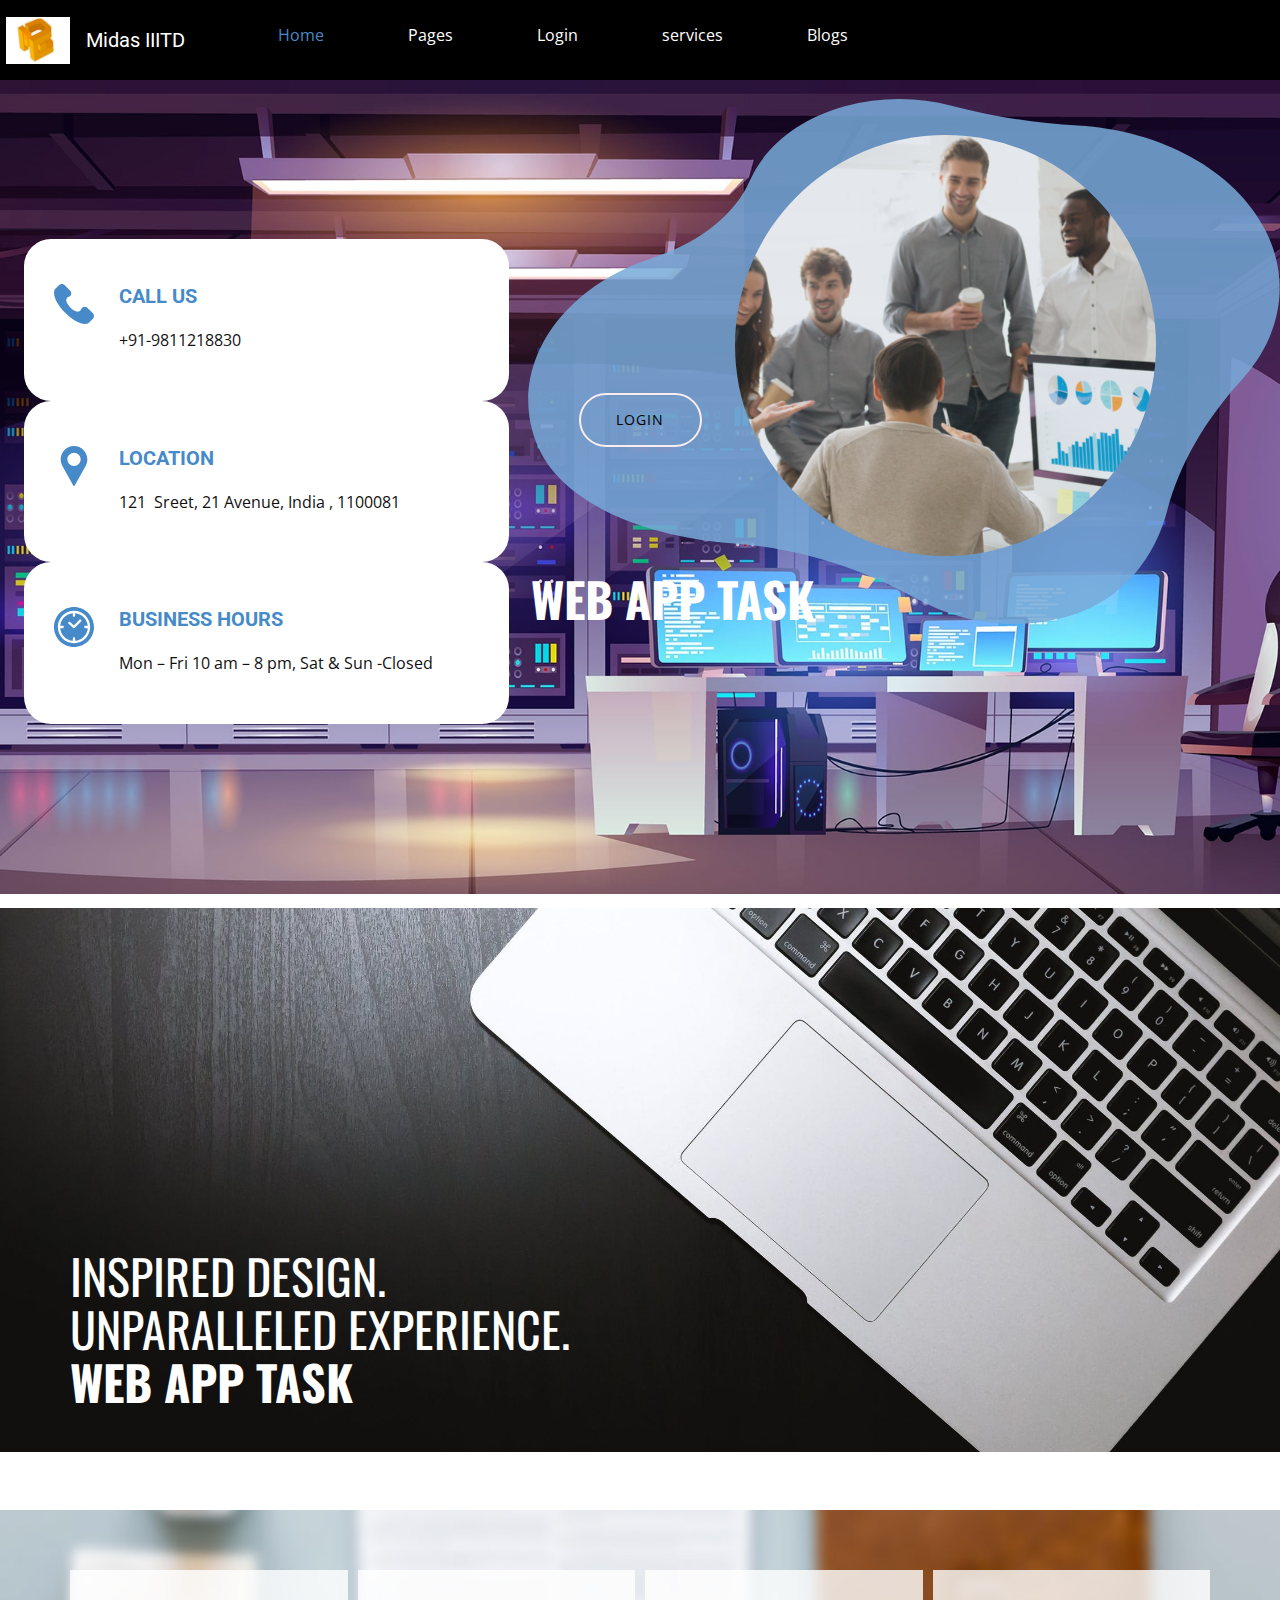
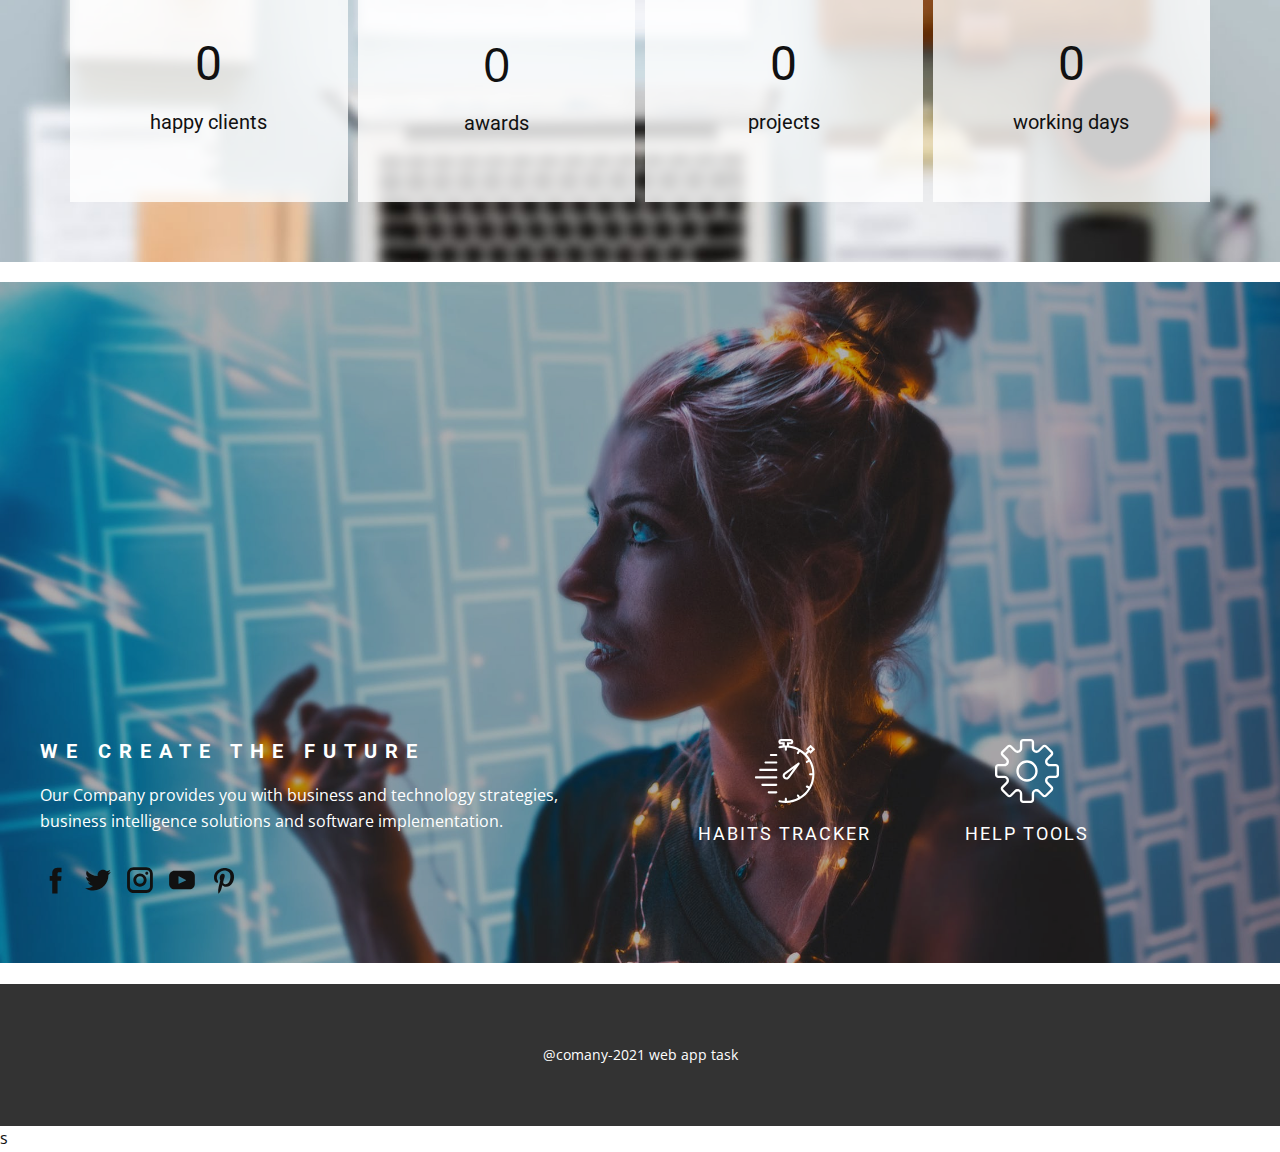
<file: index.html>
﻿<!DOCTYPE html>
<html style="font-size: 16px;">
  <head>
    <meta name="viewport" content="width=device-width, initial-scale=1.0">
    <meta charset="utf-8">
    <meta name="keywords" content="INSPIRED DESIGN.&nbsp;UNPARALLELED EXPERIENCE.EXEMPLARY SERVICE., 52, 63, 25, 125">
    <meta name="description" content="">
    <meta name="page_type" content="np-template-header-footer-from-plugin">
    <title>Home</title>
    <link rel="stylesheet" href="nicepage.css" media="screen">
<link rel="stylesheet" href="Home.css" media="screen">
    <script class="u-script" type="text/javascript" src="jquery.js" defer=""></script>
    <script class="u-script" type="text/javascript" src="nicepage.js" defer=""></script>
    <meta name="generator" content="Nicepage 3.11.0, nicepage.com">
    <link id="u-theme-google-font" rel="stylesheet" href="https://fonts.googleapis.com/css?family=Roboto:100,100i,300,300i,400,400i,500,500i,700,700i,900,900i|Open+Sans:300,300i,400,400i,600,600i,700,700i,800,800i">
    <link id="u-page-google-font" rel="stylesheet" href="https://fonts.googleapis.com/css?family=Oswald:200,300,400,500,600,700">
    
    
    
    
    
    <script type="application/ld+json">{
		"@context": "http://schema.org",
		"@type": "Organization",
		"name": "",
		"url": "index.html",
		"logo": "images/WhatsAppImage2021-04-07at7.50.45PM.jpeg"
}</script>
    <meta property="og:title" content="Home">
    <meta property="og:type" content="website">
    <meta name="theme-color" content="#478ac9">
    <link rel="canonical" href="index.html">
    <meta property="og:url" content="index.html">
  </head>
  <body data-home-page="Home.html" data-home-page-title="Home" class="u-body"><header class="u-black u-clearfix u-header u-header" id="sec-466e"><div class="u-clearfix u-sheet u-valign-middle-lg u-valign-middle-md u-sheet-1">
        <a href="https://nicepage.com" class="u-image u-logo u-image-1" data-image-width="1080" data-image-height="786">
          <img src="images/WhatsAppImage2021-04-07at7.50.45PM.jpeg" class="u-logo-image u-logo-image-1" data-image-width="64">
        </a>
        <nav class="u-menu u-menu-dropdown u-offcanvas u-menu-1" data-responsive-from="MD">
          <div class="menu-collapse" style="font-size: 1rem; letter-spacing: 0px;">
            <a class="u-button-style u-custom-left-right-menu-spacing u-custom-padding-bottom u-custom-top-bottom-menu-spacing u-nav-link u-text-active-palette-1-base u-text-hover-palette-2-base" href="#">
              <svg><use xmlns:xlink="http://www.w3.org/1999/xlink" xlink:href="#menu-hamburger"></use></svg>
              <svg version="1.1" xmlns="http://www.w3.org/2000/svg" xmlns:xlink="http://www.w3.org/1999/xlink"><defs><symbol id="menu-hamburger" viewBox="0 0 16 16" style="width: 16px; height: 16px;"><rect y="1" width="16" height="2"></rect><rect y="7" width="16" height="2"></rect><rect y="13" width="16" height="2"></rect>
</symbol>
</defs></svg>
            </a>
          </div>
          <div class="u-custom-menu u-nav-container">
            <ul class="u-nav u-unstyled u-nav-1"><li class="u-nav-item"><a class="u-button-style u-nav-link u-text-active-palette-1-base u-text-hover-palette-2-base" href="Home.html" style="padding: 10px 42px;">Home</a>
</li><li class="u-nav-item"><a class="u-button-style u-nav-link u-text-active-palette-1-base u-text-hover-palette-2-base" href="Pages.html" style="padding: 10px 42px;">Pages</a>
</li><li class="u-nav-item"><a class="u-button-style u-nav-link u-text-active-palette-1-base u-text-hover-palette-2-base" href="Contact.html" style="padding: 10px 42px;">Login</a>
</li><li class="u-nav-item"><a class="u-button-style u-nav-link u-text-active-palette-1-base u-text-hover-palette-2-base" style="padding: 10px 42px;">services</a>
</li><li class="u-nav-item"><a class="u-button-style u-nav-link u-text-active-palette-1-base u-text-hover-palette-2-base" style="padding: 10px 42px;">Blogs</a>
</li></ul>
          </div>
          <div class="u-custom-menu u-nav-container-collapse">
            <div class="u-black u-container-style u-inner-container-layout u-opacity u-opacity-95 u-sidenav">
              <div class="u-sidenav-overflow">
                <div class="u-menu-close"></div>
                <ul class="u-align-center u-nav u-popupmenu-items u-unstyled u-nav-2"><li class="u-nav-item"><a class="u-button-style u-nav-link" href="Home.html" style="padding: 10px 82px;">Home</a>
</li><li class="u-nav-item"><a class="u-button-style u-nav-link" href="Pages.html" style="padding: 10px 82px;">Pages</a>
</li><li class="u-nav-item"><a class="u-button-style u-nav-link" href="Contact.html" style="padding: 10px 82px;">Login</a>
</li><li class="u-nav-item"><a class="u-button-style u-nav-link" style="padding: 10px 82px;">services</a>
</li><li class="u-nav-item"><a class="u-button-style u-nav-link" style="padding: 10px 82px;">Blogs</a>
</li></ul>
              </div>
            </div>
            <div class="u-black u-menu-overlay u-opacity u-opacity-70"></div>
          </div>
        </nav>
        <h5 class="u-text u-text-white u-text-1">Midas IIITD
         </h5>
      </div></header>
    <section class="u-clearfix u-image u-section-1" id="carousel_bf50" data-image-width="2361" data-image-height="1100">
      <div class="u-opacity u-opacity-85 u-shape u-shape-svg u-text-palette-1-light-1 u-shape-1">
        <svg class="u-svg-link" preserveAspectRatio="none" viewBox="0 0 160 150" style=""><use xmlns:xlink="http://www.w3.org/1999/xlink" xlink:href="#svg-8773"></use></svg>
        <svg xmlns="http://www.w3.org/2000/svg" xmlns:xlink="http://www.w3.org/1999/xlink" version="1.1" xml:space="preserve" class="u-svg-content" viewBox="0 0 160 150" x="0px" y="0px" id="svg-8773"><path d="M43.2,126.9c14.2,1.3,27.6,7,39.1,15.6c8.3,6.1,19.4,10.3,32.7,5.3c11.7-4.4,18.6-17.4,21-30.2c2.6-13.3,8.1-25.9,15.7-37.1
	c8.3-12.1,10.8-27.9,5.3-42.7C150.5,20.3,134.6,9,117,7.6C107.9,6.9,98.8,5,90.1,1.9C83-0.6,75-0.7,67.4,2.1
	c-9.9,3.7-17,11.6-20.1,21c-3.3,10.1-10.9,18-20.6,22.2c-0.1,0-0.1,0.1-0.2,0.1c-20.3,8.9-31,32-24.6,53.2
	C6.9,115.6,25.2,125.2,43.2,126.9z"></path></svg>
      </div>
      <div class="u-align-left u-image u-image-circle u-opacity u-opacity-90 u-image-1" data-image-width="1000" data-image-height="560"></div>
      <div class="u-list u-repeater u-list-1">
        <div class="u-container-style u-list-item u-radius-27 u-repeater-item u-shape-round u-white u-list-item-1">
          <div class="u-container-layout u-similar-container u-container-layout-1"><span class="u-icon u-icon-circle u-text-palette-1-base u-icon-1"><svg class="u-svg-link" preserveAspectRatio="xMidYMin slice" viewBox="0 0 513.64 513.64" style=""><use xmlns:xlink="http://www.w3.org/1999/xlink" xlink:href="#svg-d5b6"></use></svg><svg class="u-svg-content" viewBox="0 0 513.64 513.64" x="0px" y="0px" id="svg-d5b6" style="enable-background:new 0 0 513.64 513.64;"><g><g><path d="M499.66,376.96l-71.68-71.68c-25.6-25.6-69.12-15.359-79.36,17.92c-7.68,23.041-33.28,35.841-56.32,30.72    c-51.2-12.8-120.32-79.36-133.12-133.12c-7.68-23.041,7.68-48.641,30.72-56.32c33.28-10.24,43.52-53.76,17.92-79.36l-71.68-71.68    c-20.48-17.92-51.2-17.92-69.12,0l-48.64,48.64c-48.64,51.2,5.12,186.88,125.44,307.2c120.32,120.32,256,176.641,307.2,125.44    l48.64-48.64C517.581,425.6,517.581,394.88,499.66,376.96z"></path>
</g>
</g></svg></span>
            <h5 class="u-text u-text-palette-1-base u-text-1">Call Us</h5>
            <p class="u-text u-text-2">+91-9811218830</p>
          </div>
        </div>
        <div class="u-container-style u-list-item u-radius-27 u-repeater-item u-shape-round u-white u-list-item-2">
          <div class="u-container-layout u-similar-container u-container-layout-2"><span class="u-icon u-icon-circle u-text-palette-1-base u-icon-2"><svg class="u-svg-link" preserveAspectRatio="xMidYMin slice" viewBox="0 0 512 512" style=""><use xmlns:xlink="http://www.w3.org/1999/xlink" xlink:href="#svg-fb66"></use></svg><svg class="u-svg-content" viewBox="0 0 512 512" x="0px" y="0px" id="svg-fb66" style="enable-background:new 0 0 512 512;"><g><g><path d="M256,0C161.896,0,85.333,76.563,85.333,170.667c0,28.25,7.063,56.26,20.49,81.104L246.667,506.5    c1.875,3.396,5.448,5.5,9.333,5.5s7.458-2.104,9.333-5.5l140.896-254.813c13.375-24.76,20.438-52.771,20.438-81.021    C426.667,76.563,350.104,0,256,0z M256,256c-47.052,0-85.333-38.281-85.333-85.333c0-47.052,38.281-85.333,85.333-85.333    s85.333,38.281,85.333,85.333C341.333,217.719,303.052,256,256,256z"></path>
</g>
</g></svg></span>
            <h5 class="u-text u-text-palette-1-base u-text-3">Location</h5>
            <p class="u-text u-text-4">121&nbsp; Sreet, 21 Avenue, India , 1100081</p>
          </div>
        </div>
        <div class="u-container-style u-list-item u-radius-27 u-repeater-item u-shape-round u-white u-list-item-3">
          <div class="u-container-layout u-similar-container u-container-layout-3"><span class="u-icon u-icon-circle u-text-palette-1-base u-icon-3"><svg class="u-svg-link" preserveAspectRatio="xMidYMin slice" viewBox="0 0 512 512" style=""><use xmlns:xlink="http://www.w3.org/1999/xlink" xlink:href="#svg-27f6"></use></svg><svg class="u-svg-content" viewBox="0 0 512 512" id="svg-27f6"><g><path d="m386.058 256c0-8.284 6.716-15 15-15h31.587c-7.224-85.814-75.831-154.421-161.645-161.645v31.588c0 8.284-6.716 15-15 15s-15-6.716-15-15v-31.588c-85.814 7.224-154.421 75.831-161.645 161.645h31.587c8.284 0 15 6.716 15 15s-6.716 15-15 15h-31.587c7.224 85.814 75.831 154.421 161.645 161.645v-31.588c0-8.284 6.716-15 15-15s15 6.716 15 15v31.588c85.814-7.224 154.421-75.831 161.645-161.645h-31.587c-8.284 0-15-6.716-15-15zm-39.467-71.629-79.838 82.087c-5.558 5.714-14.618 6.086-20.625.835l-59.598-52.101c-6.237-5.452-6.873-14.929-1.42-21.165 5.452-6.237 14.928-6.875 21.166-1.421l48.889 42.739 69.921-71.891c5.776-5.938 15.273-6.069 21.211-.295 5.938 5.778 6.07 15.274.294 21.212z"></path><path d="m256 0c-141.159 0-256 114.841-256 256s114.841 256 256 256 256-114.841 256-256-114.841-256-256-256zm0 463.286c-114.298 0-207.286-92.988-207.286-207.286s92.988-207.286 207.286-207.286 207.286 92.988 207.286 207.286-92.988 207.286-207.286 207.286z"></path>
</g></svg></span>
            <h5 class="u-text u-text-palette-1-base u-text-5">Business Hours</h5>
            <p class="u-text u-text-6">Mon – Fri 10 am – 8 pm, Sat & Sun -Closed</p>
          </div>
        </div>
      </div>
      <a href="Contact.html" class="u-border-2 u-border-hover-palette-1-light-3 u-border-palette-2-light-3 u-btn u-btn-round u-button-style u-hover-palette-3-light-3 u-none u-radius-50 u-text-black u-btn-1">LOGIN</a>
       <h1  class="u-custom-font u-align-center-xl u-font-oswald  u-text-body-alt-color  u-text-3"><br>&nbsp;<br><b>WEB APP TASK</b>
      </h1>
    </section>
    <section class="u-clearfix u-valign-middle-lg u-valign-middle-md u-valign-middle-sm u-section-2" id="carousel_4a73">
      <img class="u-expanded-width u-image u-image-1" src="images/pexelsphoto218863.jpeg">
      <h1 class="u-custom-font u-font-oswald u-text u-text-body-alt-color u-text-1">INSPIRED DESIGN.&nbsp;<br>UNPARALLELED EXPERIENCE.<br><b>WEB APP TASK</b>
      </h1>
    </section>
    <section class="u-clearfix u-grey-light-3 u-image u-typography-custom-page-typography-22--Counter u-section-3" src="" id="carousel_58f3">
      <div class="u-clearfix u-sheet u-sheet-1">
        <div class="u-clearfix u-disable-padding u-expanded-width u-gutter-10 u-layout-wrap u-layout-wrap-1">
          <div class="u-layout">
            <div class="u-layout-row">
              <div class="u-align-center u-container-style u-layout-cell u-left-cell u-opacity u-opacity-80 u-similar-fill u-size-15 u-size-30-md u-white u-layout-cell-1">
                <div class="u-container-layout u-padding-6 u-valign-middle">
                  <h1 class="u-custom-font u-heading-font u-text u-text-1" data-animation-name="counter" data-animation-event="scroll" data-animation-duration="3000">52</h1>
                  <h5 class="u-text u-text-2">happy clients</h5>
                </div>
              </div>
              <div class="u-container-style u-layout-cell u-opacity u-opacity-80 u-similar-fill u-size-15 u-size-30-md u-white u-layout-cell-2">
                <div class="u-container-layout u-padding-6 u-container-layout-2">
                  <h1 class="u-align-center u-custom-font u-text u-text-font u-text-3" data-animation-name="counter" data-animation-event="scroll" data-animation-duration="3000">63</h1>
                  <h5 class="u-align-center u-text u-text-4">awards</h5>
                </div>
              </div>
              <div class="u-align-center u-container-style u-layout-cell u-opacity u-opacity-80 u-size-15 u-size-30-md u-white u-layout-cell-3">
                <div class="u-container-layout u-padding-6 u-valign-middle">
                  <h1 class="u-custom-font u-heading-font u-text u-text-5" data-animation-name="counter" data-animation-event="scroll" data-animation-duration="3000">25</h1>
                  <h5 class="u-text u-text-6">projects</h5>
                </div>
              </div>
              <div class="u-align-center u-container-style u-layout-cell u-opacity u-opacity-80 u-right-cell u-similar-fill u-size-15 u-size-30-md u-white u-layout-cell-4">
                <div class="u-container-layout u-padding-6 u-valign-middle">
                  <h1 class="u-custom-font u-heading-font u-text u-text-7" data-animation-name="counter" data-animation-event="scroll" data-animation-duration="3000">125</h1>
                  <h5 class="u-text u-text-8">working days</h5>
                </div>
              </div>
            </div>
          </div>
        </div>
      </div>
    </section>
    <section class="u-clearfix u-valign-middle-sm u-section-4" id="carousel_e2d1">
      <img class="u-expanded-width u-image u-image-1" src="images/pexelsphoto567452.jpeg">
      <div class="u-clearfix u-layout-wrap u-layout-wrap-1">
        <div class="u-gutter-0 u-layout">
          <div class="u-layout-row">
            <div class="u-container-style u-layout-cell u-left-cell u-size-34 u-layout-cell-1">
              <div class="u-container-layout u-container-layout-1">
                <h5 class="u-text u-text-body-alt-color u-text-1">We create the future</h5>
                <p class="u-text u-text-body-alt-color u-text-2">Our Company provides you with business and technology strategies, business intelligence solutions and software implementation.</p>
                <div class="u-social-icons u-spacing-10 u-social-icons-1">
                  <a class="u-social-url" target="_blank" href=""><span class="u-icon u-icon-circle u-social-facebook u-social-icon u-icon-1"><svg class="u-svg-link" preserveAspectRatio="xMidYMin slice" viewBox="0 0 112 112" style=""><use xmlns:xlink="http://www.w3.org/1999/xlink" xlink:href="#svg-79ff"></use></svg><svg x="0px" y="0px" viewBox="0 0 112 112" id="svg-79ff" class="u-svg-content"><path d="M75.5,28.8H65.4c-1.5,0-4,0.9-4,4.3v9.4h13.9l-1.5,15.8H61.4v45.1H42.8V58.3h-8.8V42.4h8.8V32.2 c0-7.4,3.4-18.8,18.8-18.8h13.8v15.4H75.5z"></path></svg></span>
                  </a>
                  <a class="u-social-url" target="_blank" href=""><span class="u-icon u-icon-circle u-social-icon u-social-twitter u-icon-2"><svg class="u-svg-link" preserveAspectRatio="xMidYMin slice" viewBox="0 0 112 112" style=""><use xmlns:xlink="http://www.w3.org/1999/xlink" xlink:href="#svg-5d67"></use></svg><svg x="0px" y="0px" viewBox="0 0 112 112" id="svg-5d67" class="u-svg-content"><path d="M92.2,38.2c0,0.8,0,1.6,0,2.3c0,24.3-18.6,52.4-52.6,52.4c-10.6,0.1-20.2-2.9-28.5-8.2 c1.4,0.2,2.9,0.2,4.4,0.2c8.7,0,16.7-2.9,23-7.9c-8.1-0.2-14.9-5.5-17.3-12.8c1.1,0.2,2.4,0.2,3.4,0.2c1.6,0,3.3-0.2,4.8-0.7 c-8.4-1.6-14.9-9.2-14.9-18c0-0.2,0-0.2,0-0.2c2.5,1.4,5.4,2.2,8.4,2.3c-5-3.3-8.3-8.9-8.3-15.4c0-3.4,1-6.5,2.5-9.2 c9.1,11.1,22.7,18.5,38,19.2c-0.2-1.4-0.4-2.8-0.4-4.3c0.1-10,8.3-18.2,18.5-18.2c5.4,0,10.1,2.2,13.5,5.7c4.3-0.8,8.1-2.3,11.7-4.5 c-1.4,4.3-4.3,7.9-8.1,10.1c3.7-0.4,7.3-1.4,10.6-2.9C98.9,32.3,95.7,35.5,92.2,38.2z"></path></svg></span>
                  </a>
                  <a class="u-social-url" target="_blank" href=""><span class="u-icon u-icon-circle u-social-icon u-social-instagram u-icon-3"><svg class="u-svg-link" preserveAspectRatio="xMidYMin slice" viewBox="0 0 112 112" style=""><use xmlns:xlink="http://www.w3.org/1999/xlink" xlink:href="#svg-5e6b"></use></svg><svg x="0px" y="0px" viewBox="0 0 112 112" id="svg-5e6b" class="u-svg-content"><path d="M55.9,32.9c-12.8,0-23.2,10.4-23.2,23.2s10.4,23.2,23.2,23.2s23.2-10.4,23.2-23.2S68.7,32.9,55.9,32.9z M55.9,69.4c-7.4,0-13.3-6-13.3-13.3c-0.1-7.4,6-13.3,13.3-13.3s13.3,6,13.3,13.3C69.3,63.5,63.3,69.4,55.9,69.4z"></path><path d="M79.7,26.8c-3,0-5.4,2.5-5.4,5.4s2.5,5.4,5.4,5.4c3,0,5.4-2.5,5.4-5.4S82.7,26.8,79.7,26.8z"></path><path d="M78.2,11H33.5C21,11,10.8,21.3,10.8,33.7v44.7c0,12.6,10.2,22.8,22.7,22.8h44.7c12.6,0,22.7-10.2,22.7-22.7 V33.7C100.8,21.1,90.6,11,78.2,11z M91,78.4c0,7.1-5.8,12.8-12.8,12.8H33.5c-7.1,0-12.8-5.8-12.8-12.8V33.7 c0-7.1,5.8-12.8,12.8-12.8h44.7c7.1,0,12.8,5.8,12.8,12.8V78.4z"></path></svg></span>
                  </a>
                  <a class="u-social-url" target="_blank" href="#"><span class="u-icon u-icon-circle u-social-icon u-social-youtube u-icon-4"><svg class="u-svg-link" preserveAspectRatio="xMidYMin slice" viewBox="0 0 112 112" style=""><use xmlns:xlink="http://www.w3.org/1999/xlink" xlink:href="#svg-7e19"></use></svg><svg x="0px" y="0px" viewBox="0 0 112 112" id="svg-7e19" class="u-svg-content"><path d="M82.3,24H29.7C19.3,24,11,32.5,11,43v26.7c0,10.5,8.3,19,18.7,19h52.5c10.3,0,18.7-8.5,18.7-19V43 C101,32.5,92.7,24,82.3,24L82.3,24z M69.7,57.6L45.1,69.5c-0.7,0.2-1.4-0.2-1.4-0.8V44.1c0-0.7,0.8-1.3,1.4-0.8l24.6,12.6 C70.4,56.2,70.4,57.3,69.7,57.6L69.7,57.6z"></path></svg></span>
                  </a>
                  <a class="u-social-url" target="_blank" href="#"><span class="u-icon u-icon-circle u-social-icon u-social-pinterest u-icon-5"><svg class="u-svg-link" preserveAspectRatio="xMidYMin slice" viewBox="0 0 112 112" style=""><use xmlns:xlink="http://www.w3.org/1999/xlink" xlink:href="#svg-6ec1"></use></svg><svg x="0px" y="0px" viewBox="0 0 112 112" id="svg-6ec1" class="u-svg-content"><path d="M61.9,79.8c-5.5-0.3-7.8-3.1-12-5.8c-2.3,12.4-5.4,24.3-13.8,30.5c-2.6-18.7,3.8-32.8,6.9-47.7 c-5.1-8.7,0.7-26.2,11.5-21.9c13.5,5.4-11.6,32.3,5.1,35.7c17.6,3.5,24.7-30.5,13.8-41.4c-15.7-16.1-45.7-0.5-42,22.3 c0.9,5.6,6.7,7.2,2.3,15c-10.1-2.2-13-10.2-12.7-20.7c0.6-17.3,15.5-29.3,30.5-31.1c19-2.2,36.8,6.9,39.2,24.7 C93.4,59.5,82.3,81.3,61.9,79.8z"></path></svg></span>
                  </a>
                </div>
              </div>
            </div>
            <div class="u-align-center-lg u-align-center-md u-align-center-xl u-align-left-sm u-align-left-xs u-container-style u-layout-cell u-size-13 u-layout-cell-2">
              <div class="u-container-layout u-valign-top-lg u-valign-top-md u-valign-top-sm u-valign-top-xl u-container-layout-2"><span class="u-icon u-icon-circle u-text-body-alt-color u-icon-6"><svg class="u-svg-link" preserveAspectRatio="xMidYMin slice" viewBox="0 0 60 60" style=""><use xmlns:xlink="http://www.w3.org/1999/xlink" xlink:href="#svg-3726"></use></svg><svg xmlns="http://www.w3.org/2000/svg" xmlns:xlink="http://www.w3.org/1999/xlink" version="1.1" id="svg-3726" x="0px" y="0px" viewBox="0 0 60 60" style="enable-background:new 0 0 60 60;" xml:space="preserve" class="u-svg-content"><g><path d="M31.634,37.989c1.041-0.081,1.99-0.612,2.606-1.459l9.363-12.944c0.287-0.397,0.244-0.945-0.104-1.293   c-0.348-0.347-0.896-0.39-1.293-0.104L29.26,31.555c-0.844,0.614-1.375,1.563-1.456,2.604s0.296,2.06,1.033,2.797   C29.508,37.628,30.413,38,31.354,38C31.447,38,31.54,37.996,31.634,37.989z M29.798,34.315c0.035-0.457,0.269-0.874,0.637-1.142   l7.897-5.713l-5.711,7.895c-0.27,0.371-0.687,0.604-1.144,0.64c-0.455,0.03-0.902-0.128-1.227-0.453   C29.928,35.219,29.762,34.771,29.798,34.315z"></path><path d="M54.034,19.564c-0.01-0.021-0.01-0.043-0.021-0.064c-0.012-0.02-0.031-0.031-0.044-0.05   c-1.011-1.734-2.207-3.347-3.565-4.809l2.148-2.147l1.414,1.414l4.242-4.243l-4.242-4.242l-4.243,4.242l1.415,1.415l-2.148,2.147   c-1.462-1.358-3.074-2.555-4.809-3.566c-0.019-0.013-0.03-0.032-0.05-0.044c-0.021-0.012-0.043-0.011-0.064-0.022   c-3.093-1.782-6.568-2.969-10.273-3.404V5h1.5c1.379,0,2.5-1.121,2.5-2.5S36.672,0,35.293,0h-9c-1.379,0-2.5,1.121-2.5,2.5   s1.121,2.5,2.5,2.5h1.5v1.156c-1.08,0.115-2.158,0.291-3.224,0.535c-0.538,0.123-0.875,0.66-0.751,1.198   c0.123,0.538,0.66,0.876,1.198,0.751c0.92-0.211,1.849-0.37,2.78-0.477l1.073-0.083c0.328-0.025,0.63-0.043,0.924-0.057V10   c0,0.553,0.447,1,1,1s1-0.447,1-1V8.03c3.761,0.173,7.305,1.183,10.456,2.845l-0.986,1.707c-0.276,0.479-0.112,1.09,0.366,1.366   c0.157,0.091,0.329,0.134,0.499,0.134c0.346,0,0.682-0.179,0.867-0.5l0.983-1.703c3.129,1.985,5.787,4.643,7.772,7.772   l-1.703,0.983C49.57,20.91,49.406,21.521,49.683,22c0.186,0.321,0.521,0.5,0.867,0.5c0.17,0,0.342-0.043,0.499-0.134l1.707-0.986   c1.685,3.196,2.698,6.798,2.849,10.619H53.63c-0.553,0-1,0.447-1,1s0.447,1,1,1h1.975c-0.151,3.821-1.164,7.423-2.849,10.619   l-1.707-0.986c-0.478-0.276-1.09-0.114-1.366,0.366c-0.276,0.479-0.112,1.09,0.366,1.366l1.703,0.983   c-1.985,3.129-4.643,5.787-7.772,7.772l-0.983-1.703c-0.277-0.48-0.89-0.643-1.366-0.366c-0.479,0.276-0.643,0.888-0.366,1.366   l0.986,1.707c-3.151,1.662-6.695,2.672-10.456,2.845V56c0-0.553-0.447-1-1-1s-1,0.447-1,1v1.976   c-1.597-0.055-3.199-0.255-4.776-0.617c-0.538-0.129-1.075,0.213-1.198,0.751c-0.124,0.538,0.213,1.075,0.751,1.198   C26.568,59.768,28.607,60,30.63,60c0.049,0,0.096-0.003,0.145-0.004c0.007,0,0.012,0.004,0.018,0.004   c0.008,0,0.015-0.005,0.023-0.005c4.807-0.033,9.317-1.331,13.219-3.573c0.031-0.014,0.064-0.021,0.094-0.039   c0.02-0.012,0.031-0.031,0.05-0.044c4.039-2.354,7.414-5.725,9.773-9.761c0.019-0.027,0.043-0.048,0.06-0.078   c0.012-0.021,0.011-0.043,0.021-0.064C56.317,42.476,57.63,37.89,57.63,33S56.317,23.524,54.034,19.564z M53.965,8.251l1.414,1.414   l-1.414,1.415L52.55,9.665L53.965,8.251z M29.793,6.021V3h-3.5c-0.275,0-0.5-0.225-0.5-0.5s0.225-0.5,0.5-0.5h9   c0.275,0,0.5,0.225,0.5,0.5S35.568,3,35.293,3h-3.5v3.021C31.445,6.007,31.113,6,30.793,6c-0.028,0-0.06,0.002-0.088,0.002   C30.68,6.002,30.655,6,30.63,6c-0.164,0-0.328,0.011-0.492,0.014C30.022,6.017,29.913,6.016,29.793,6.021z"></path><path d="M21.793,14h-5c-0.553,0-1,0.447-1,1s0.447,1,1,1h5c0.553,0,1-0.447,1-1S22.346,14,21.793,14z"></path><path d="M21.793,21h-10c-0.553,0-1,0.447-1,1s0.447,1,1,1h10c0.553,0,1-0.447,1-1S22.346,21,21.793,21z"></path><path d="M21.793,28h-15c-0.553,0-1,0.447-1,1s0.447,1,1,1h15c0.553,0,1-0.447,1-1S22.346,28,21.793,28z"></path><path d="M21.793,35h-19c-0.553,0-1,0.447-1,1s0.447,1,1,1h19c0.553,0,1-0.447,1-1S22.346,35,21.793,35z"></path><path d="M21.793,42h-13c-0.553,0-1,0.447-1,1s0.447,1,1,1h13c0.553,0,1-0.447,1-1S22.346,42,21.793,42z"></path><path d="M21.793,49h-7c-0.553,0-1,0.447-1,1s0.447,1,1,1h7c0.553,0,1-0.447,1-1S22.346,49,21.793,49z"></path>
</g><g></g><g></g><g></g><g></g><g></g><g></g><g></g><g></g><g></g><g></g><g></g><g></g><g></g><g></g><g></g></svg></span>
                <h5 class="u-text u-text-body-alt-color u-text-3">HABITS TRACKER</h5>
              </div>
            </div>
            <div class="u-align-center-lg u-align-center-md u-align-center-xl u-align-left-sm u-align-left-xs u-container-style u-layout-cell u-size-13 u-layout-cell-3">
              <div class="u-container-layout u-valign-top-lg u-valign-top-md u-valign-top-xl u-container-layout-3"><span class="u-icon u-icon-circle u-text-body-alt-color u-icon-7"><svg class="u-svg-link" preserveAspectRatio="xMidYMin slice" viewBox="0 0 54 54" style=""><use xmlns:xlink="http://www.w3.org/1999/xlink" xlink:href="#svg-8e64"></use></svg><svg xmlns="http://www.w3.org/2000/svg" xmlns:xlink="http://www.w3.org/1999/xlink" version="1.1" id="svg-8e64" x="0px" y="0px" viewBox="0 0 54 54" style="enable-background:new 0 0 54 54;" xml:space="preserve" class="u-svg-content"><g><path d="M51.22,21h-5.052c-0.812,0-1.481-0.447-1.792-1.197s-0.153-1.54,0.42-2.114l3.572-3.571   c0.525-0.525,0.814-1.224,0.814-1.966c0-0.743-0.289-1.441-0.814-1.967l-4.553-4.553c-1.05-1.05-2.881-1.052-3.933,0l-3.571,3.571   c-0.574,0.573-1.366,0.733-2.114,0.421C33.447,9.313,33,8.644,33,7.832V2.78C33,1.247,31.753,0,30.22,0H23.78   C22.247,0,21,1.247,21,2.78v5.052c0,0.812-0.447,1.481-1.197,1.792c-0.748,0.313-1.54,0.152-2.114-0.421l-3.571-3.571   c-1.052-1.052-2.883-1.05-3.933,0l-4.553,4.553c-0.525,0.525-0.814,1.224-0.814,1.967c0,0.742,0.289,1.44,0.814,1.966l3.572,3.571   c0.573,0.574,0.73,1.364,0.42,2.114S8.644,21,7.832,21H2.78C1.247,21,0,22.247,0,23.78v6.439C0,31.753,1.247,33,2.78,33h5.052   c0.812,0,1.481,0.447,1.792,1.197s0.153,1.54-0.42,2.114l-3.572,3.571c-0.525,0.525-0.814,1.224-0.814,1.966   c0,0.743,0.289,1.441,0.814,1.967l4.553,4.553c1.051,1.051,2.881,1.053,3.933,0l3.571-3.572c0.574-0.573,1.363-0.731,2.114-0.42   c0.75,0.311,1.197,0.98,1.197,1.792v5.052c0,1.533,1.247,2.78,2.78,2.78h6.439c1.533,0,2.78-1.247,2.78-2.78v-5.052   c0-0.812,0.447-1.481,1.197-1.792c0.751-0.312,1.54-0.153,2.114,0.42l3.571,3.572c1.052,1.052,2.883,1.05,3.933,0l4.553-4.553   c0.525-0.525,0.814-1.224,0.814-1.967c0-0.742-0.289-1.44-0.814-1.966l-3.572-3.571c-0.573-0.574-0.73-1.364-0.42-2.114   S45.356,33,46.168,33h5.052c1.533,0,2.78-1.247,2.78-2.78V23.78C54,22.247,52.753,21,51.22,21z M52,30.22   C52,30.65,51.65,31,51.22,31h-5.052c-1.624,0-3.019,0.932-3.64,2.432c-0.622,1.5-0.295,3.146,0.854,4.294l3.572,3.571   c0.305,0.305,0.305,0.8,0,1.104l-4.553,4.553c-0.304,0.304-0.799,0.306-1.104,0l-3.571-3.572c-1.149-1.149-2.794-1.474-4.294-0.854   c-1.5,0.621-2.432,2.016-2.432,3.64v5.052C31,51.65,30.65,52,30.22,52H23.78C23.35,52,23,51.65,23,51.22v-5.052   c0-1.624-0.932-3.019-2.432-3.64c-0.503-0.209-1.021-0.311-1.533-0.311c-1.014,0-1.997,0.4-2.761,1.164l-3.571,3.572   c-0.306,0.306-0.801,0.304-1.104,0l-4.553-4.553c-0.305-0.305-0.305-0.8,0-1.104l3.572-3.571c1.148-1.148,1.476-2.794,0.854-4.294   C10.851,31.932,9.456,31,7.832,31H2.78C2.35,31,2,30.65,2,30.22V23.78C2,23.35,2.35,23,2.78,23h5.052   c1.624,0,3.019-0.932,3.64-2.432c0.622-1.5,0.295-3.146-0.854-4.294l-3.572-3.571c-0.305-0.305-0.305-0.8,0-1.104l4.553-4.553   c0.304-0.305,0.799-0.305,1.104,0l3.571,3.571c1.147,1.147,2.792,1.476,4.294,0.854C22.068,10.851,23,9.456,23,7.832V2.78   C23,2.35,23.35,2,23.78,2h6.439C30.65,2,31,2.35,31,2.78v5.052c0,1.624,0.932,3.019,2.432,3.64   c1.502,0.622,3.146,0.294,4.294-0.854l3.571-3.571c0.306-0.305,0.801-0.305,1.104,0l4.553,4.553c0.305,0.305,0.305,0.8,0,1.104   l-3.572,3.571c-1.148,1.148-1.476,2.794-0.854,4.294c0.621,1.5,2.016,2.432,3.64,2.432h5.052C51.65,23,52,23.35,52,23.78V30.22z"></path><path d="M27,18c-4.963,0-9,4.037-9,9s4.037,9,9,9s9-4.037,9-9S31.963,18,27,18z M27,34c-3.859,0-7-3.141-7-7s3.141-7,7-7   s7,3.141,7,7S30.859,34,27,34z"></path>
</g><g></g><g></g><g></g><g></g><g></g><g></g><g></g><g></g><g></g><g></g><g></g><g></g><g></g><g></g><g></g></svg></span>
                <h5 class="u-text u-text-body-alt-color u-text-4">HELP TOOLS</h5>
              </div>
            </div>
          </div>
        </div>
      </div>
    </section>
    
    
    <footer class="u-align-center u-clearfix u-footer u-grey-80 u-footer" id="sec-e82c"><div class="u-clearfix u-sheet u-valign-middle u-sheet-1">
        <p class="u-small-text u-text u-text-variant u-text-1">@comany-2021 web app task</p>
      </div></footer>
    s
    </section>
  </body>
</html>
</file>
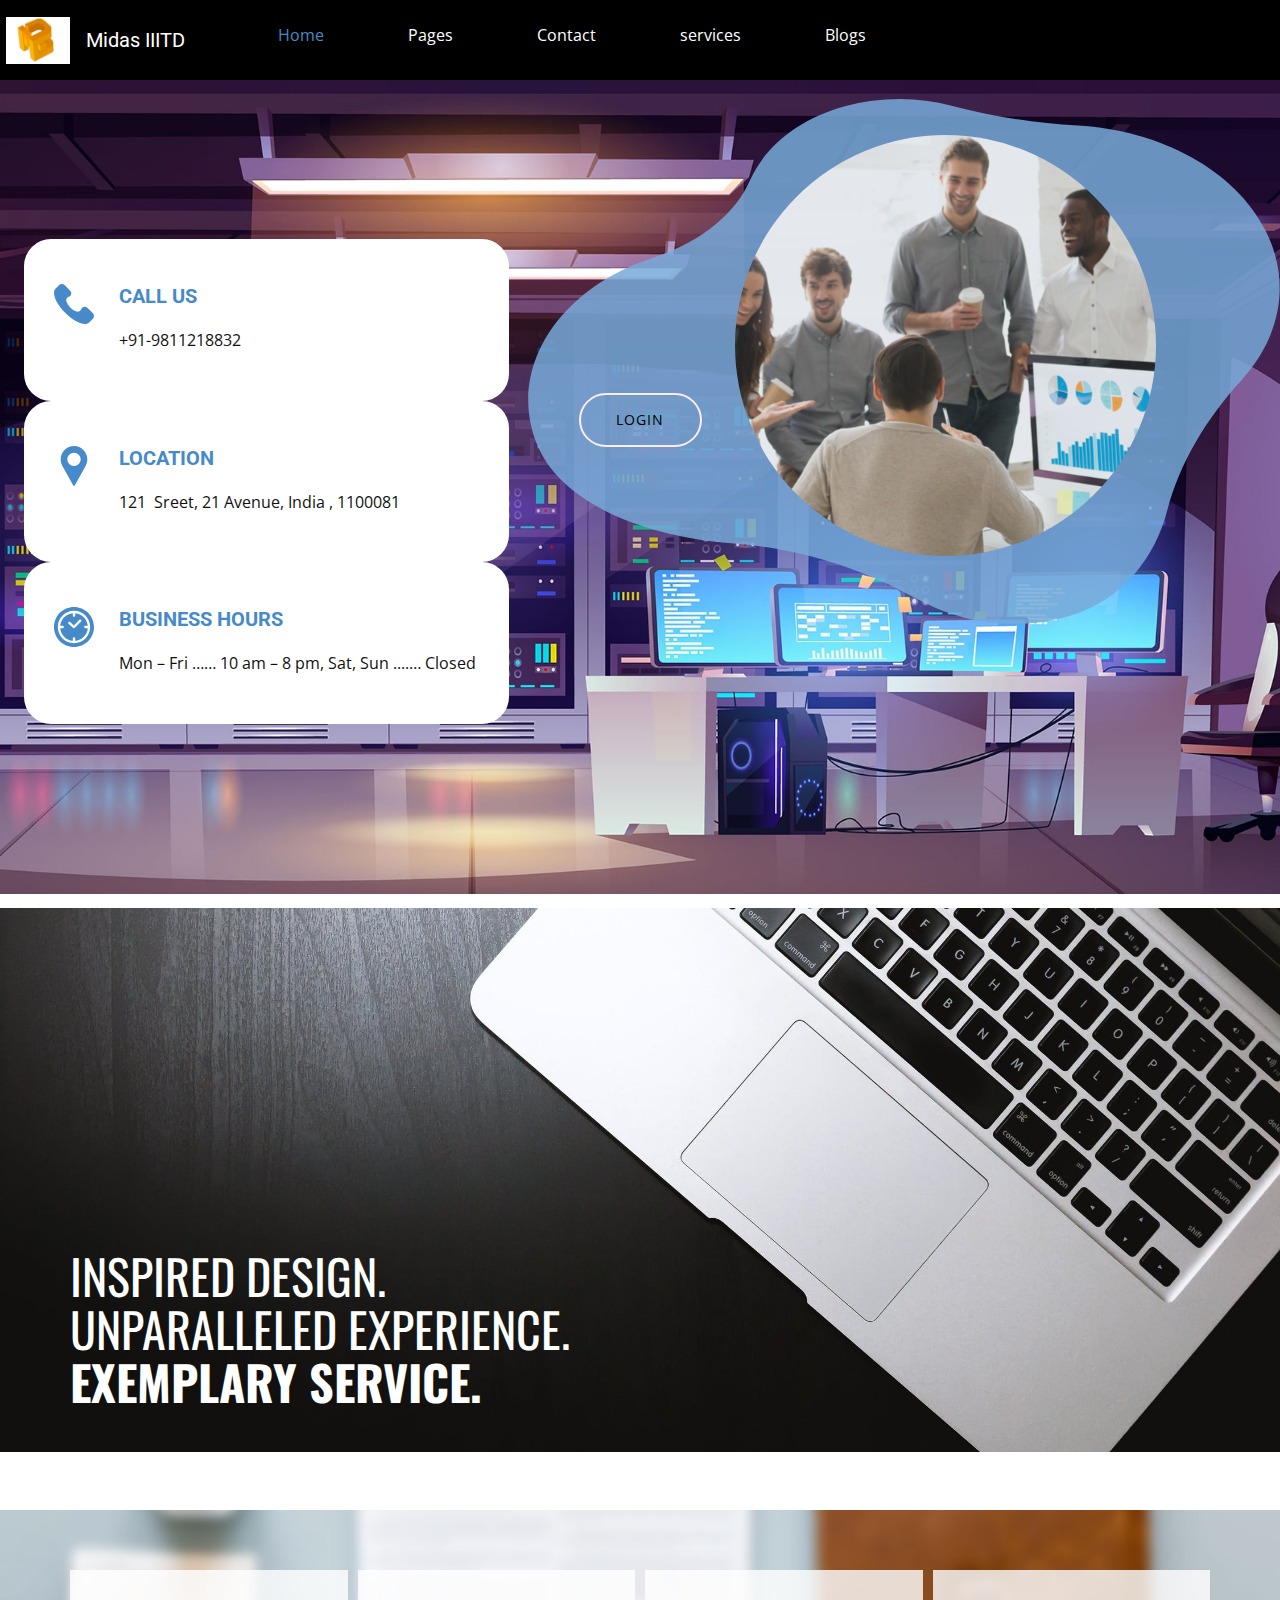
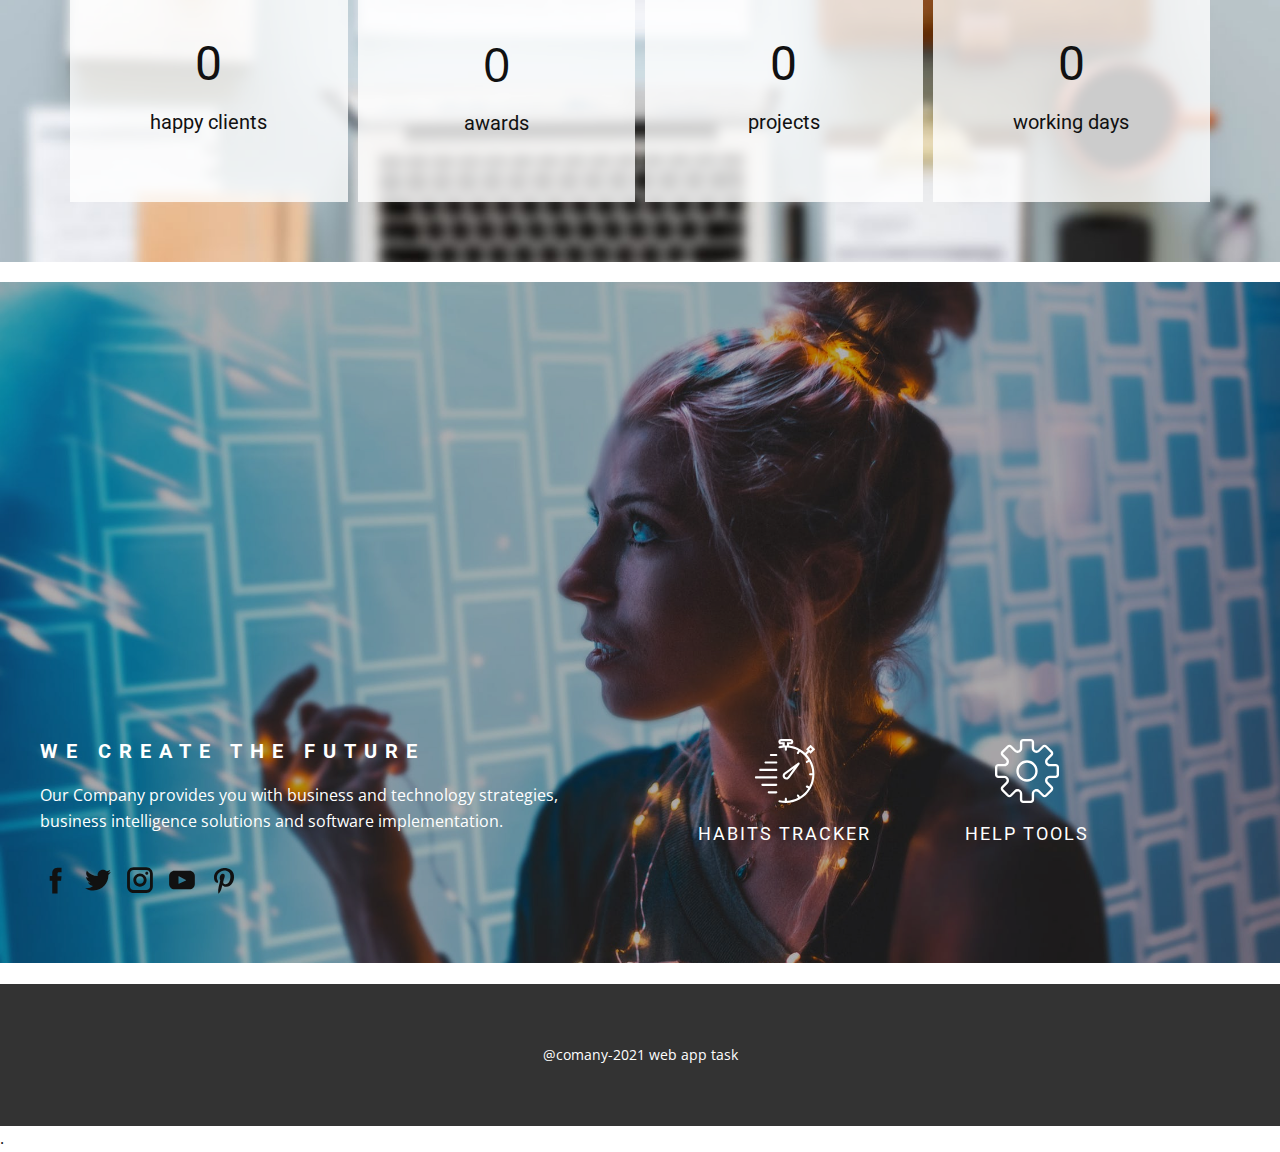
<file: Home.html>
<!DOCTYPE html>
<html style="font-size: 16px;">
  <head>
    <meta name="viewport" content="width=device-width, initial-scale=1.0">
    <meta charset="utf-8">
    <meta name="keywords" content="INSPIRED DESIGN.&nbsp;UNPARALLELED EXPERIENCE.EXEMPLARY SERVICE., 52, 63, 25, 125">
    <meta name="description" content="">
    <meta name="page_type" content="np-template-header-footer-from-plugin">
    <title>Home</title>
    <link rel="stylesheet" href="nicepage.css" media="screen">
<link rel="stylesheet" href="Home.css" media="screen">
    <script class="u-script" type="text/javascript" src="jquery.js" defer=""></script>
    <script class="u-script" type="text/javascript" src="nicepage.js" defer=""></script>
    <meta name="generator" content="Nicepage 3.11.0, nicepage.com">
    <link id="u-theme-google-font" rel="stylesheet" href="https://fonts.googleapis.com/css?family=Roboto:100,100i,300,300i,400,400i,500,500i,700,700i,900,900i|Open+Sans:300,300i,400,400i,600,600i,700,700i,800,800i">
    <link id="u-page-google-font" rel="stylesheet" href="https://fonts.googleapis.com/css?family=Oswald:200,300,400,500,600,700">
    
    
    
    
    
    <script type="application/ld+json">{
		"@context": "http://schema.org",
		"@type": "Organization",
		"name": "",
		"url": "index.html",
		"logo": "images/WhatsAppImage2021-04-07at7.50.45PM.jpeg"
}</script>
    <meta property="og:title" content="Home">
    <meta property="og:type" content="website">
    <meta name="theme-color" content="#478ac9">
    <link rel="canonical" href="index.html">
    <meta property="og:url" content="index.html">
  </head>
  <body class="u-body"><header class="u-black u-clearfix u-header u-header" id="sec-466e"><div class="u-clearfix u-sheet u-valign-middle-lg u-valign-middle-md u-sheet-1">
        <a href="https://nicepage.com" class="u-image u-logo u-image-1" data-image-width="1080" data-image-height="786">
          <img src="images/WhatsAppImage2021-04-07at7.50.45PM.jpeg" class="u-logo-image u-logo-image-1" data-image-width="64">
        </a>
        <nav class="u-menu u-menu-dropdown u-offcanvas u-menu-1" data-responsive-from="MD">
          <div class="menu-collapse" style="font-size: 1rem; letter-spacing: 0px;">
            <a class="u-button-style u-custom-left-right-menu-spacing u-custom-padding-bottom u-custom-top-bottom-menu-spacing u-nav-link u-text-active-palette-1-base u-text-hover-palette-2-base" href="#">
              <svg><use xmlns:xlink="http://www.w3.org/1999/xlink" xlink:href="#menu-hamburger"></use></svg>
              <svg version="1.1" xmlns="http://www.w3.org/2000/svg" xmlns:xlink="http://www.w3.org/1999/xlink"><defs><symbol id="menu-hamburger" viewBox="0 0 16 16" style="width: 16px; height: 16px;"><rect y="1" width="16" height="2"></rect><rect y="7" width="16" height="2"></rect><rect y="13" width="16" height="2"></rect>
</symbol>
</defs></svg>
            </a>
          </div>
          <div class="u-custom-menu u-nav-container">
            <ul class="u-nav u-unstyled u-nav-1"><li class="u-nav-item"><a class="u-button-style u-nav-link u-text-active-palette-1-base u-text-hover-palette-2-base" href="Home.html" style="padding: 10px 42px;">Home</a>
</li><li class="u-nav-item"><a class="u-button-style u-nav-link u-text-active-palette-1-base u-text-hover-palette-2-base" href="Pages.html" style="padding: 10px 42px;">Pages</a>
</li><li class="u-nav-item"><a class="u-button-style u-nav-link u-text-active-palette-1-base u-text-hover-palette-2-base" href="Contact.html" style="padding: 10px 42px;">Contact</a>
</li><li class="u-nav-item"><a class="u-button-style u-nav-link u-text-active-palette-1-base u-text-hover-palette-2-base" style="padding: 10px 42px;">services</a>
</li><li class="u-nav-item"><a class="u-button-style u-nav-link u-text-active-palette-1-base u-text-hover-palette-2-base" style="padding: 10px 42px;">Blogs</a>
</li></ul>
          </div>
          <div class="u-custom-menu u-nav-container-collapse">
            <div class="u-black u-container-style u-inner-container-layout u-opacity u-opacity-95 u-sidenav">
              <div class="u-sidenav-overflow">
                <div class="u-menu-close"></div>
                <ul class="u-align-center u-nav u-popupmenu-items u-unstyled u-nav-2"><li class="u-nav-item"><a class="u-button-style u-nav-link" href="Home.html" style="padding: 10px 82px;">Home</a>
</li><li class="u-nav-item"><a class="u-button-style u-nav-link" href="Pages.html" style="padding: 10px 82px;">Pages</a>
</li><li class="u-nav-item"><a class="u-button-style u-nav-link" href="Contact.html" style="padding: 10px 82px;">Contact</a>
</li><li class="u-nav-item"><a class="u-button-style u-nav-link" style="padding: 10px 82px;">services</a>
</li><li class="u-nav-item"><a class="u-button-style u-nav-link" style="padding: 10px 82px;">Blogs</a>
</li></ul>
              </div>
            </div>
            <div class="u-black u-menu-overlay u-opacity u-opacity-70"></div>
          </div>
        </nav>
        <h5 class="u-text u-text-white u-text-1">Midas IIITD </h5>
      </div></header>
    <section class="u-clearfix u-image u-section-1" id="carousel_bf50" data-image-width="2361" data-image-height="1100">
      <div class="u-opacity u-opacity-85 u-shape u-shape-svg u-text-palette-1-light-1 u-shape-1">
        <svg class="u-svg-link" preserveAspectRatio="none" viewBox="0 0 160 150" style=""><use xmlns:xlink="http://www.w3.org/1999/xlink" xlink:href="#svg-8773"></use></svg>
        <svg xmlns="http://www.w3.org/2000/svg" xmlns:xlink="http://www.w3.org/1999/xlink" version="1.1" xml:space="preserve" class="u-svg-content" viewBox="0 0 160 150" x="0px" y="0px" id="svg-8773"><path d="M43.2,126.9c14.2,1.3,27.6,7,39.1,15.6c8.3,6.1,19.4,10.3,32.7,5.3c11.7-4.4,18.6-17.4,21-30.2c2.6-13.3,8.1-25.9,15.7-37.1
	c8.3-12.1,10.8-27.9,5.3-42.7C150.5,20.3,134.6,9,117,7.6C107.9,6.9,98.8,5,90.1,1.9C83-0.6,75-0.7,67.4,2.1
	c-9.9,3.7-17,11.6-20.1,21c-3.3,10.1-10.9,18-20.6,22.2c-0.1,0-0.1,0.1-0.2,0.1c-20.3,8.9-31,32-24.6,53.2
	C6.9,115.6,25.2,125.2,43.2,126.9z"></path></svg>
      </div>
      <div class="u-align-left u-image u-image-circle u-opacity u-opacity-90 u-image-1" data-image-width="1000" data-image-height="560"></div>
      <div class="u-list u-repeater u-list-1">
        <div class="u-container-style u-list-item u-radius-27 u-repeater-item u-shape-round u-white u-list-item-1">
          <div class="u-container-layout u-similar-container u-container-layout-1"><span class="u-icon u-icon-circle u-text-palette-1-base u-icon-1"><svg class="u-svg-link" preserveAspectRatio="xMidYMin slice" viewBox="0 0 513.64 513.64" style=""><use xmlns:xlink="http://www.w3.org/1999/xlink" xlink:href="#svg-d5b6"></use></svg><svg class="u-svg-content" viewBox="0 0 513.64 513.64" x="0px" y="0px" id="svg-d5b6" style="enable-background:new 0 0 513.64 513.64;"><g><g><path d="M499.66,376.96l-71.68-71.68c-25.6-25.6-69.12-15.359-79.36,17.92c-7.68,23.041-33.28,35.841-56.32,30.72    c-51.2-12.8-120.32-79.36-133.12-133.12c-7.68-23.041,7.68-48.641,30.72-56.32c33.28-10.24,43.52-53.76,17.92-79.36l-71.68-71.68    c-20.48-17.92-51.2-17.92-69.12,0l-48.64,48.64c-48.64,51.2,5.12,186.88,125.44,307.2c120.32,120.32,256,176.641,307.2,125.44    l48.64-48.64C517.581,425.6,517.581,394.88,499.66,376.96z"></path>
</g>
</g></svg></span>
            <h5 class="u-text u-text-palette-1-base u-text-1">Call Us</h5>
            <p class="u-text u-text-2">+91-9811218832</p>
          </div>
        </div>
        <div class="u-container-style u-list-item u-radius-27 u-repeater-item u-shape-round u-white u-list-item-2">
          <div class="u-container-layout u-similar-container u-container-layout-2"><span class="u-icon u-icon-circle u-text-palette-1-base u-icon-2"><svg class="u-svg-link" preserveAspectRatio="xMidYMin slice" viewBox="0 0 512 512" style=""><use xmlns:xlink="http://www.w3.org/1999/xlink" xlink:href="#svg-fb66"></use></svg><svg class="u-svg-content" viewBox="0 0 512 512" x="0px" y="0px" id="svg-fb66" style="enable-background:new 0 0 512 512;"><g><g><path d="M256,0C161.896,0,85.333,76.563,85.333,170.667c0,28.25,7.063,56.26,20.49,81.104L246.667,506.5    c1.875,3.396,5.448,5.5,9.333,5.5s7.458-2.104,9.333-5.5l140.896-254.813c13.375-24.76,20.438-52.771,20.438-81.021    C426.667,76.563,350.104,0,256,0z M256,256c-47.052,0-85.333-38.281-85.333-85.333c0-47.052,38.281-85.333,85.333-85.333    s85.333,38.281,85.333,85.333C341.333,217.719,303.052,256,256,256z"></path>
</g>
</g></svg></span>
            <h5 class="u-text u-text-palette-1-base u-text-3">Location</h5>
            <p class="u-text u-text-4">121&nbsp; Sreet, 21 Avenue, India , 1100081</p>
          </div>
        </div>
        <div class="u-container-style u-list-item u-radius-27 u-repeater-item u-shape-round u-white u-list-item-3">
          <div class="u-container-layout u-similar-container u-container-layout-3"><span class="u-icon u-icon-circle u-text-palette-1-base u-icon-3"><svg class="u-svg-link" preserveAspectRatio="xMidYMin slice" viewBox="0 0 512 512" style=""><use xmlns:xlink="http://www.w3.org/1999/xlink" xlink:href="#svg-27f6"></use></svg><svg class="u-svg-content" viewBox="0 0 512 512" id="svg-27f6"><g><path d="m386.058 256c0-8.284 6.716-15 15-15h31.587c-7.224-85.814-75.831-154.421-161.645-161.645v31.588c0 8.284-6.716 15-15 15s-15-6.716-15-15v-31.588c-85.814 7.224-154.421 75.831-161.645 161.645h31.587c8.284 0 15 6.716 15 15s-6.716 15-15 15h-31.587c7.224 85.814 75.831 154.421 161.645 161.645v-31.588c0-8.284 6.716-15 15-15s15 6.716 15 15v31.588c85.814-7.224 154.421-75.831 161.645-161.645h-31.587c-8.284 0-15-6.716-15-15zm-39.467-71.629-79.838 82.087c-5.558 5.714-14.618 6.086-20.625.835l-59.598-52.101c-6.237-5.452-6.873-14.929-1.42-21.165 5.452-6.237 14.928-6.875 21.166-1.421l48.889 42.739 69.921-71.891c5.776-5.938 15.273-6.069 21.211-.295 5.938 5.778 6.07 15.274.294 21.212z"></path><path d="m256 0c-141.159 0-256 114.841-256 256s114.841 256 256 256 256-114.841 256-256-114.841-256-256-256zm0 463.286c-114.298 0-207.286-92.988-207.286-207.286s92.988-207.286 207.286-207.286 207.286 92.988 207.286 207.286-92.988 207.286-207.286 207.286z"></path>
</g></svg></span>
            <h5 class="u-text u-text-palette-1-base u-text-5">Business Hours</h5>
            <p class="u-text u-text-6">Mon – Fri …… 10 am – 8 pm, Sat, Sun ....… Closed</p>
          </div>
        </div>
      </div>
      <a href="https://nicepage.com/c/sale-html-templates" class="u-border-2 u-border-hover-palette-1-light-3 u-border-palette-2-light-3 u-btn u-btn-round u-button-style u-hover-palette-3-light-3 u-none u-radius-50 u-text-black u-btn-1">LOGIN</a>
    </section>
    <section class="u-clearfix u-valign-middle-lg u-valign-middle-md u-valign-middle-sm u-section-2" id="carousel_4a73">
      <img class="u-expanded-width u-image u-image-1" src="images/pexelsphoto218863.jpeg">
      <h1 class="u-custom-font u-font-oswald u-text u-text-body-alt-color u-text-1">INSPIRED DESIGN.&nbsp;<br>UNPARALLELED EXPERIENCE.<br><b>EXEMPLARY SERVICE.</b>
      </h1>
    </section>
    <section class="u-clearfix u-grey-light-3 u-image u-typography-custom-page-typography-22--Counter u-section-3" src="" id="carousel_58f3">
      <div class="u-clearfix u-sheet u-sheet-1">
        <div class="u-clearfix u-disable-padding u-expanded-width u-gutter-10 u-layout-wrap u-layout-wrap-1">
          <div class="u-layout">
            <div class="u-layout-row">
              <div class="u-align-center u-container-style u-layout-cell u-left-cell u-opacity u-opacity-80 u-similar-fill u-size-15 u-size-30-md u-white u-layout-cell-1">
                <div class="u-container-layout u-padding-6 u-valign-middle">
                  <h1 class="u-custom-font u-heading-font u-text u-text-1" data-animation-name="counter" data-animation-event="scroll" data-animation-duration="3000">52</h1>
                  <h5 class="u-text u-text-2">happy clients</h5>
                </div>
              </div>
              <div class="u-container-style u-layout-cell u-opacity u-opacity-80 u-similar-fill u-size-15 u-size-30-md u-white u-layout-cell-2">
                <div class="u-container-layout u-padding-6 u-container-layout-2">
                  <h1 class="u-align-center u-custom-font u-text u-text-font u-text-3" data-animation-name="counter" data-animation-event="scroll" data-animation-duration="3000">63</h1>
                  <h5 class="u-align-center u-text u-text-4">awards</h5>
                </div>
              </div>
              <div class="u-align-center u-container-style u-layout-cell u-opacity u-opacity-80 u-size-15 u-size-30-md u-white u-layout-cell-3">
                <div class="u-container-layout u-padding-6 u-valign-middle">
                  <h1 class="u-custom-font u-heading-font u-text u-text-5" data-animation-name="counter" data-animation-event="scroll" data-animation-duration="3000">25</h1>
                  <h5 class="u-text u-text-6">projects</h5>
                </div>
              </div>
              <div class="u-align-center u-container-style u-layout-cell u-opacity u-opacity-80 u-right-cell u-similar-fill u-size-15 u-size-30-md u-white u-layout-cell-4">
                <div class="u-container-layout u-padding-6 u-valign-middle">
                  <h1 class="u-custom-font u-heading-font u-text u-text-7" data-animation-name="counter" data-animation-event="scroll" data-animation-duration="3000">125</h1>
                  <h5 class="u-text u-text-8">working days</h5>
                </div>
              </div>
            </div>
          </div>
        </div>
      </div>
    </section>
    <section class="u-clearfix u-valign-middle-sm u-section-4" id="carousel_e2d1">
      <img class="u-expanded-width u-image u-image-1" src="images/pexelsphoto567452.jpeg">
      <div class="u-clearfix u-layout-wrap u-layout-wrap-1">
        <div class="u-gutter-0 u-layout">
          <div class="u-layout-row">
            <div class="u-container-style u-layout-cell u-left-cell u-size-34 u-layout-cell-1">
              <div class="u-container-layout u-container-layout-1">
                <h5 class="u-text u-text-body-alt-color u-text-1">We create the future</h5>
                <p class="u-text u-text-body-alt-color u-text-2">Our Company provides you with business and technology strategies, business intelligence solutions and software implementation.</p>
                <div class="u-social-icons u-spacing-10 u-social-icons-1">
                  <a class="u-social-url" target="_blank" href=""><span class="u-icon u-icon-circle u-social-facebook u-social-icon u-icon-1"><svg class="u-svg-link" preserveAspectRatio="xMidYMin slice" viewBox="0 0 112 112" style=""><use xmlns:xlink="http://www.w3.org/1999/xlink" xlink:href="#svg-79ff"></use></svg><svg x="0px" y="0px" viewBox="0 0 112 112" id="svg-79ff" class="u-svg-content"><path d="M75.5,28.8H65.4c-1.5,0-4,0.9-4,4.3v9.4h13.9l-1.5,15.8H61.4v45.1H42.8V58.3h-8.8V42.4h8.8V32.2 c0-7.4,3.4-18.8,18.8-18.8h13.8v15.4H75.5z"></path></svg></span>
                  </a>
                  <a class="u-social-url" target="_blank" href=""><span class="u-icon u-icon-circle u-social-icon u-social-twitter u-icon-2"><svg class="u-svg-link" preserveAspectRatio="xMidYMin slice" viewBox="0 0 112 112" style=""><use xmlns:xlink="http://www.w3.org/1999/xlink" xlink:href="#svg-5d67"></use></svg><svg x="0px" y="0px" viewBox="0 0 112 112" id="svg-5d67" class="u-svg-content"><path d="M92.2,38.2c0,0.8,0,1.6,0,2.3c0,24.3-18.6,52.4-52.6,52.4c-10.6,0.1-20.2-2.9-28.5-8.2 c1.4,0.2,2.9,0.2,4.4,0.2c8.7,0,16.7-2.9,23-7.9c-8.1-0.2-14.9-5.5-17.3-12.8c1.1,0.2,2.4,0.2,3.4,0.2c1.6,0,3.3-0.2,4.8-0.7 c-8.4-1.6-14.9-9.2-14.9-18c0-0.2,0-0.2,0-0.2c2.5,1.4,5.4,2.2,8.4,2.3c-5-3.3-8.3-8.9-8.3-15.4c0-3.4,1-6.5,2.5-9.2 c9.1,11.1,22.7,18.5,38,19.2c-0.2-1.4-0.4-2.8-0.4-4.3c0.1-10,8.3-18.2,18.5-18.2c5.4,0,10.1,2.2,13.5,5.7c4.3-0.8,8.1-2.3,11.7-4.5 c-1.4,4.3-4.3,7.9-8.1,10.1c3.7-0.4,7.3-1.4,10.6-2.9C98.9,32.3,95.7,35.5,92.2,38.2z"></path></svg></span>
                  </a>
                  <a class="u-social-url" target="_blank" href=""><span class="u-icon u-icon-circle u-social-icon u-social-instagram u-icon-3"><svg class="u-svg-link" preserveAspectRatio="xMidYMin slice" viewBox="0 0 112 112" style=""><use xmlns:xlink="http://www.w3.org/1999/xlink" xlink:href="#svg-5e6b"></use></svg><svg x="0px" y="0px" viewBox="0 0 112 112" id="svg-5e6b" class="u-svg-content"><path d="M55.9,32.9c-12.8,0-23.2,10.4-23.2,23.2s10.4,23.2,23.2,23.2s23.2-10.4,23.2-23.2S68.7,32.9,55.9,32.9z M55.9,69.4c-7.4,0-13.3-6-13.3-13.3c-0.1-7.4,6-13.3,13.3-13.3s13.3,6,13.3,13.3C69.3,63.5,63.3,69.4,55.9,69.4z"></path><path d="M79.7,26.8c-3,0-5.4,2.5-5.4,5.4s2.5,5.4,5.4,5.4c3,0,5.4-2.5,5.4-5.4S82.7,26.8,79.7,26.8z"></path><path d="M78.2,11H33.5C21,11,10.8,21.3,10.8,33.7v44.7c0,12.6,10.2,22.8,22.7,22.8h44.7c12.6,0,22.7-10.2,22.7-22.7 V33.7C100.8,21.1,90.6,11,78.2,11z M91,78.4c0,7.1-5.8,12.8-12.8,12.8H33.5c-7.1,0-12.8-5.8-12.8-12.8V33.7 c0-7.1,5.8-12.8,12.8-12.8h44.7c7.1,0,12.8,5.8,12.8,12.8V78.4z"></path></svg></span>
                  </a>
                  <a class="u-social-url" target="_blank" href="#"><span class="u-icon u-icon-circle u-social-icon u-social-youtube u-icon-4"><svg class="u-svg-link" preserveAspectRatio="xMidYMin slice" viewBox="0 0 112 112" style=""><use xmlns:xlink="http://www.w3.org/1999/xlink" xlink:href="#svg-7e19"></use></svg><svg x="0px" y="0px" viewBox="0 0 112 112" id="svg-7e19" class="u-svg-content"><path d="M82.3,24H29.7C19.3,24,11,32.5,11,43v26.7c0,10.5,8.3,19,18.7,19h52.5c10.3,0,18.7-8.5,18.7-19V43 C101,32.5,92.7,24,82.3,24L82.3,24z M69.7,57.6L45.1,69.5c-0.7,0.2-1.4-0.2-1.4-0.8V44.1c0-0.7,0.8-1.3,1.4-0.8l24.6,12.6 C70.4,56.2,70.4,57.3,69.7,57.6L69.7,57.6z"></path></svg></span>
                  </a>
                  <a class="u-social-url" target="_blank" href="#"><span class="u-icon u-icon-circle u-social-icon u-social-pinterest u-icon-5"><svg class="u-svg-link" preserveAspectRatio="xMidYMin slice" viewBox="0 0 112 112" style=""><use xmlns:xlink="http://www.w3.org/1999/xlink" xlink:href="#svg-6ec1"></use></svg><svg x="0px" y="0px" viewBox="0 0 112 112" id="svg-6ec1" class="u-svg-content"><path d="M61.9,79.8c-5.5-0.3-7.8-3.1-12-5.8c-2.3,12.4-5.4,24.3-13.8,30.5c-2.6-18.7,3.8-32.8,6.9-47.7 c-5.1-8.7,0.7-26.2,11.5-21.9c13.5,5.4-11.6,32.3,5.1,35.7c17.6,3.5,24.7-30.5,13.8-41.4c-15.7-16.1-45.7-0.5-42,22.3 c0.9,5.6,6.7,7.2,2.3,15c-10.1-2.2-13-10.2-12.7-20.7c0.6-17.3,15.5-29.3,30.5-31.1c19-2.2,36.8,6.9,39.2,24.7 C93.4,59.5,82.3,81.3,61.9,79.8z"></path></svg></span>
                  </a>
                </div>
              </div>
            </div>
            <div class="u-align-center-lg u-align-center-md u-align-center-xl u-align-left-sm u-align-left-xs u-container-style u-layout-cell u-size-13 u-layout-cell-2">
              <div class="u-container-layout u-valign-top-lg u-valign-top-md u-valign-top-sm u-valign-top-xl u-container-layout-2"><span class="u-icon u-icon-circle u-text-body-alt-color u-icon-6"><svg class="u-svg-link" preserveAspectRatio="xMidYMin slice" viewBox="0 0 60 60" style=""><use xmlns:xlink="http://www.w3.org/1999/xlink" xlink:href="#svg-3726"></use></svg><svg xmlns="http://www.w3.org/2000/svg" xmlns:xlink="http://www.w3.org/1999/xlink" version="1.1" id="svg-3726" x="0px" y="0px" viewBox="0 0 60 60" style="enable-background:new 0 0 60 60;" xml:space="preserve" class="u-svg-content"><g><path d="M31.634,37.989c1.041-0.081,1.99-0.612,2.606-1.459l9.363-12.944c0.287-0.397,0.244-0.945-0.104-1.293   c-0.348-0.347-0.896-0.39-1.293-0.104L29.26,31.555c-0.844,0.614-1.375,1.563-1.456,2.604s0.296,2.06,1.033,2.797   C29.508,37.628,30.413,38,31.354,38C31.447,38,31.54,37.996,31.634,37.989z M29.798,34.315c0.035-0.457,0.269-0.874,0.637-1.142   l7.897-5.713l-5.711,7.895c-0.27,0.371-0.687,0.604-1.144,0.64c-0.455,0.03-0.902-0.128-1.227-0.453   C29.928,35.219,29.762,34.771,29.798,34.315z"></path><path d="M54.034,19.564c-0.01-0.021-0.01-0.043-0.021-0.064c-0.012-0.02-0.031-0.031-0.044-0.05   c-1.011-1.734-2.207-3.347-3.565-4.809l2.148-2.147l1.414,1.414l4.242-4.243l-4.242-4.242l-4.243,4.242l1.415,1.415l-2.148,2.147   c-1.462-1.358-3.074-2.555-4.809-3.566c-0.019-0.013-0.03-0.032-0.05-0.044c-0.021-0.012-0.043-0.011-0.064-0.022   c-3.093-1.782-6.568-2.969-10.273-3.404V5h1.5c1.379,0,2.5-1.121,2.5-2.5S36.672,0,35.293,0h-9c-1.379,0-2.5,1.121-2.5,2.5   s1.121,2.5,2.5,2.5h1.5v1.156c-1.08,0.115-2.158,0.291-3.224,0.535c-0.538,0.123-0.875,0.66-0.751,1.198   c0.123,0.538,0.66,0.876,1.198,0.751c0.92-0.211,1.849-0.37,2.78-0.477l1.073-0.083c0.328-0.025,0.63-0.043,0.924-0.057V10   c0,0.553,0.447,1,1,1s1-0.447,1-1V8.03c3.761,0.173,7.305,1.183,10.456,2.845l-0.986,1.707c-0.276,0.479-0.112,1.09,0.366,1.366   c0.157,0.091,0.329,0.134,0.499,0.134c0.346,0,0.682-0.179,0.867-0.5l0.983-1.703c3.129,1.985,5.787,4.643,7.772,7.772   l-1.703,0.983C49.57,20.91,49.406,21.521,49.683,22c0.186,0.321,0.521,0.5,0.867,0.5c0.17,0,0.342-0.043,0.499-0.134l1.707-0.986   c1.685,3.196,2.698,6.798,2.849,10.619H53.63c-0.553,0-1,0.447-1,1s0.447,1,1,1h1.975c-0.151,3.821-1.164,7.423-2.849,10.619   l-1.707-0.986c-0.478-0.276-1.09-0.114-1.366,0.366c-0.276,0.479-0.112,1.09,0.366,1.366l1.703,0.983   c-1.985,3.129-4.643,5.787-7.772,7.772l-0.983-1.703c-0.277-0.48-0.89-0.643-1.366-0.366c-0.479,0.276-0.643,0.888-0.366,1.366   l0.986,1.707c-3.151,1.662-6.695,2.672-10.456,2.845V56c0-0.553-0.447-1-1-1s-1,0.447-1,1v1.976   c-1.597-0.055-3.199-0.255-4.776-0.617c-0.538-0.129-1.075,0.213-1.198,0.751c-0.124,0.538,0.213,1.075,0.751,1.198   C26.568,59.768,28.607,60,30.63,60c0.049,0,0.096-0.003,0.145-0.004c0.007,0,0.012,0.004,0.018,0.004   c0.008,0,0.015-0.005,0.023-0.005c4.807-0.033,9.317-1.331,13.219-3.573c0.031-0.014,0.064-0.021,0.094-0.039   c0.02-0.012,0.031-0.031,0.05-0.044c4.039-2.354,7.414-5.725,9.773-9.761c0.019-0.027,0.043-0.048,0.06-0.078   c0.012-0.021,0.011-0.043,0.021-0.064C56.317,42.476,57.63,37.89,57.63,33S56.317,23.524,54.034,19.564z M53.965,8.251l1.414,1.414   l-1.414,1.415L52.55,9.665L53.965,8.251z M29.793,6.021V3h-3.5c-0.275,0-0.5-0.225-0.5-0.5s0.225-0.5,0.5-0.5h9   c0.275,0,0.5,0.225,0.5,0.5S35.568,3,35.293,3h-3.5v3.021C31.445,6.007,31.113,6,30.793,6c-0.028,0-0.06,0.002-0.088,0.002   C30.68,6.002,30.655,6,30.63,6c-0.164,0-0.328,0.011-0.492,0.014C30.022,6.017,29.913,6.016,29.793,6.021z"></path><path d="M21.793,14h-5c-0.553,0-1,0.447-1,1s0.447,1,1,1h5c0.553,0,1-0.447,1-1S22.346,14,21.793,14z"></path><path d="M21.793,21h-10c-0.553,0-1,0.447-1,1s0.447,1,1,1h10c0.553,0,1-0.447,1-1S22.346,21,21.793,21z"></path><path d="M21.793,28h-15c-0.553,0-1,0.447-1,1s0.447,1,1,1h15c0.553,0,1-0.447,1-1S22.346,28,21.793,28z"></path><path d="M21.793,35h-19c-0.553,0-1,0.447-1,1s0.447,1,1,1h19c0.553,0,1-0.447,1-1S22.346,35,21.793,35z"></path><path d="M21.793,42h-13c-0.553,0-1,0.447-1,1s0.447,1,1,1h13c0.553,0,1-0.447,1-1S22.346,42,21.793,42z"></path><path d="M21.793,49h-7c-0.553,0-1,0.447-1,1s0.447,1,1,1h7c0.553,0,1-0.447,1-1S22.346,49,21.793,49z"></path>
</g><g></g><g></g><g></g><g></g><g></g><g></g><g></g><g></g><g></g><g></g><g></g><g></g><g></g><g></g><g></g></svg></span>
                <h5 class="u-text u-text-body-alt-color u-text-3">HABITS TRACKER</h5>
              </div>
            </div>
            <div class="u-align-center-lg u-align-center-md u-align-center-xl u-align-left-sm u-align-left-xs u-container-style u-layout-cell u-size-13 u-layout-cell-3">
              <div class="u-container-layout u-valign-top-lg u-valign-top-md u-valign-top-xl u-container-layout-3"><span class="u-icon u-icon-circle u-text-body-alt-color u-icon-7"><svg class="u-svg-link" preserveAspectRatio="xMidYMin slice" viewBox="0 0 54 54" style=""><use xmlns:xlink="http://www.w3.org/1999/xlink" xlink:href="#svg-8e64"></use></svg><svg xmlns="http://www.w3.org/2000/svg" xmlns:xlink="http://www.w3.org/1999/xlink" version="1.1" id="svg-8e64" x="0px" y="0px" viewBox="0 0 54 54" style="enable-background:new 0 0 54 54;" xml:space="preserve" class="u-svg-content"><g><path d="M51.22,21h-5.052c-0.812,0-1.481-0.447-1.792-1.197s-0.153-1.54,0.42-2.114l3.572-3.571   c0.525-0.525,0.814-1.224,0.814-1.966c0-0.743-0.289-1.441-0.814-1.967l-4.553-4.553c-1.05-1.05-2.881-1.052-3.933,0l-3.571,3.571   c-0.574,0.573-1.366,0.733-2.114,0.421C33.447,9.313,33,8.644,33,7.832V2.78C33,1.247,31.753,0,30.22,0H23.78   C22.247,0,21,1.247,21,2.78v5.052c0,0.812-0.447,1.481-1.197,1.792c-0.748,0.313-1.54,0.152-2.114-0.421l-3.571-3.571   c-1.052-1.052-2.883-1.05-3.933,0l-4.553,4.553c-0.525,0.525-0.814,1.224-0.814,1.967c0,0.742,0.289,1.44,0.814,1.966l3.572,3.571   c0.573,0.574,0.73,1.364,0.42,2.114S8.644,21,7.832,21H2.78C1.247,21,0,22.247,0,23.78v6.439C0,31.753,1.247,33,2.78,33h5.052   c0.812,0,1.481,0.447,1.792,1.197s0.153,1.54-0.42,2.114l-3.572,3.571c-0.525,0.525-0.814,1.224-0.814,1.966   c0,0.743,0.289,1.441,0.814,1.967l4.553,4.553c1.051,1.051,2.881,1.053,3.933,0l3.571-3.572c0.574-0.573,1.363-0.731,2.114-0.42   c0.75,0.311,1.197,0.98,1.197,1.792v5.052c0,1.533,1.247,2.78,2.78,2.78h6.439c1.533,0,2.78-1.247,2.78-2.78v-5.052   c0-0.812,0.447-1.481,1.197-1.792c0.751-0.312,1.54-0.153,2.114,0.42l3.571,3.572c1.052,1.052,2.883,1.05,3.933,0l4.553-4.553   c0.525-0.525,0.814-1.224,0.814-1.967c0-0.742-0.289-1.44-0.814-1.966l-3.572-3.571c-0.573-0.574-0.73-1.364-0.42-2.114   S45.356,33,46.168,33h5.052c1.533,0,2.78-1.247,2.78-2.78V23.78C54,22.247,52.753,21,51.22,21z M52,30.22   C52,30.65,51.65,31,51.22,31h-5.052c-1.624,0-3.019,0.932-3.64,2.432c-0.622,1.5-0.295,3.146,0.854,4.294l3.572,3.571   c0.305,0.305,0.305,0.8,0,1.104l-4.553,4.553c-0.304,0.304-0.799,0.306-1.104,0l-3.571-3.572c-1.149-1.149-2.794-1.474-4.294-0.854   c-1.5,0.621-2.432,2.016-2.432,3.64v5.052C31,51.65,30.65,52,30.22,52H23.78C23.35,52,23,51.65,23,51.22v-5.052   c0-1.624-0.932-3.019-2.432-3.64c-0.503-0.209-1.021-0.311-1.533-0.311c-1.014,0-1.997,0.4-2.761,1.164l-3.571,3.572   c-0.306,0.306-0.801,0.304-1.104,0l-4.553-4.553c-0.305-0.305-0.305-0.8,0-1.104l3.572-3.571c1.148-1.148,1.476-2.794,0.854-4.294   C10.851,31.932,9.456,31,7.832,31H2.78C2.35,31,2,30.65,2,30.22V23.78C2,23.35,2.35,23,2.78,23h5.052   c1.624,0,3.019-0.932,3.64-2.432c0.622-1.5,0.295-3.146-0.854-4.294l-3.572-3.571c-0.305-0.305-0.305-0.8,0-1.104l4.553-4.553   c0.304-0.305,0.799-0.305,1.104,0l3.571,3.571c1.147,1.147,2.792,1.476,4.294,0.854C22.068,10.851,23,9.456,23,7.832V2.78   C23,2.35,23.35,2,23.78,2h6.439C30.65,2,31,2.35,31,2.78v5.052c0,1.624,0.932,3.019,2.432,3.64   c1.502,0.622,3.146,0.294,4.294-0.854l3.571-3.571c0.306-0.305,0.801-0.305,1.104,0l4.553,4.553c0.305,0.305,0.305,0.8,0,1.104   l-3.572,3.571c-1.148,1.148-1.476,2.794-0.854,4.294c0.621,1.5,2.016,2.432,3.64,2.432h5.052C51.65,23,52,23.35,52,23.78V30.22z"></path><path d="M27,18c-4.963,0-9,4.037-9,9s4.037,9,9,9s9-4.037,9-9S31.963,18,27,18z M27,34c-3.859,0-7-3.141-7-7s3.141-7,7-7   s7,3.141,7,7S30.859,34,27,34z"></path>
</g><g></g><g></g><g></g><g></g><g></g><g></g><g></g><g></g><g></g><g></g><g></g><g></g><g></g><g></g><g></g></svg></span>
                <h5 class="u-text u-text-body-alt-color u-text-4">HELP TOOLS</h5>
              </div>
            </div>
          </div>
        </div>
      </div>
    </section>
    
    
    <footer class="u-align-center u-clearfix u-footer u-grey-80 u-footer" id="sec-e82c"><div class="u-clearfix u-sheet u-valign-middle u-sheet-1">
        <p class="u-small-text u-text u-text-variant u-text-1">@comany-2021 web app task</p>
      </div></footer>
  
      </a>. 
    </section>
  </body>
</html>
</file>
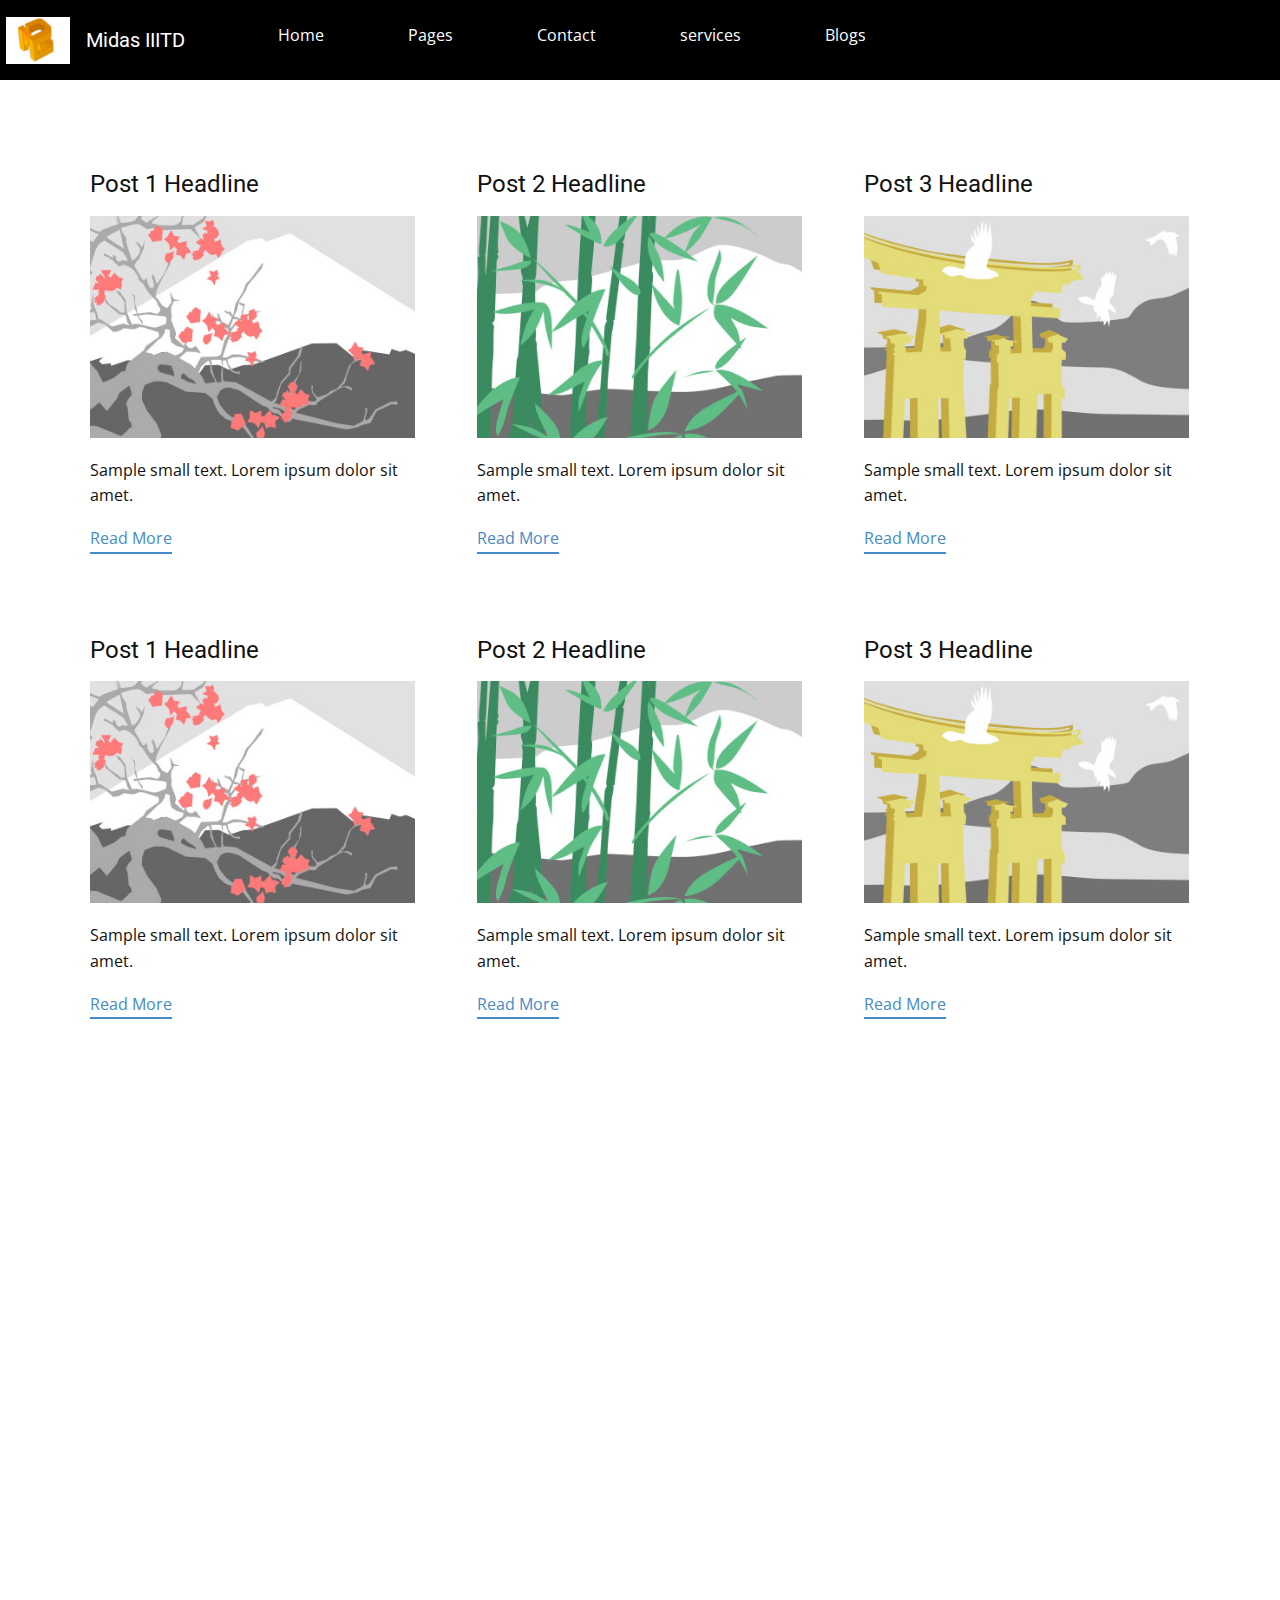
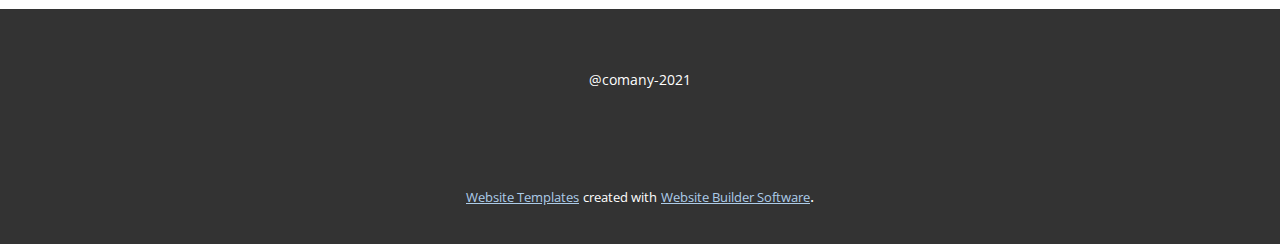
<file: blog/blog.html>
<html style="font-size: 16px;"><head>
    <meta name="viewport" content="width=device-width, initial-scale=1.0">
    <meta charset="utf-8">
    <meta name="keywords" content="">
    <meta name="description" content="">
    <meta name="page_type" content="np-template-header-footer-from-plugin">
    <title>Blog Template</title>
    <link rel="stylesheet" href="../nicepage.css" media="screen">
<link rel="stylesheet" href="../Blog-Template.css" media="screen">
    <script class="u-script" type="text/javascript" src="../jquery.js" defer=""></script>
    <script class="u-script" type="text/javascript" src="../nicepage.js" defer=""></script>
    <meta name="generator" content="Nicepage 3.11.0, nicepage.com">
    <link id="u-theme-google-font" rel="stylesheet" href="https://fonts.googleapis.com/css?family=Roboto:100,100i,300,300i,400,400i,500,500i,700,700i,900,900i|Open+Sans:300,300i,400,400i,600,600i,700,700i,800,800i">
    
    
    
    <script type="application/ld+json">{
		"@context": "http://schema.org",
		"@type": "Organization",
		"name": "",
		"url": "index.html",
		"logo": "images/WhatsAppImage2021-04-07at7.50.45PM.jpeg"
}</script>
    <meta property="og:title" content="Blog Template">
    <meta property="og:type" content="website">
    <meta name="theme-color" content="#478ac9">
    <link rel="canonical" href="../index.html">
    <meta property="og:url" content="index.html">
  </head>
  <body class="u-body"><header class="u-black u-clearfix u-header u-header" id="sec-466e"><div class="u-clearfix u-sheet u-valign-middle-lg u-valign-middle-md u-sheet-1">
        <a href="https://nicepage.com" class="u-image u-logo u-image-1" data-image-width="1080" data-image-height="786">
          <img src="../images/WhatsAppImage2021-04-07at7.50.45PM.jpeg" class="u-logo-image u-logo-image-1" data-image-width="64">
        </a>
        <nav class="u-menu u-menu-dropdown u-offcanvas u-menu-1" data-responsive-from="MD">
          <div class="menu-collapse" style="font-size: 1rem; letter-spacing: 0px;">
            <a class="u-button-style u-custom-left-right-menu-spacing u-custom-padding-bottom u-custom-top-bottom-menu-spacing u-nav-link u-text-active-palette-1-base u-text-hover-palette-2-base" href="#">
              <svg><use xmlns:xlink="http://www.w3.org/1999/xlink" xlink:href="#menu-hamburger"></use></svg>
              <svg version="1.1" xmlns="http://www.w3.org/2000/svg" xmlns:xlink="http://www.w3.org/1999/xlink"><defs><symbol id="menu-hamburger" viewBox="0 0 16 16" style="width: 16px; height: 16px;"><rect y="1" width="16" height="2"></rect><rect y="7" width="16" height="2"></rect><rect y="13" width="16" height="2"></rect>
</symbol>
</defs></svg>
            </a>
          </div>
          <div class="u-custom-menu u-nav-container">
            <ul class="u-nav u-unstyled u-nav-1"><li class="u-nav-item"><a class="u-button-style u-nav-link u-text-active-palette-1-base u-text-hover-palette-2-base" href="../Home.html" style="padding: 10px 42px;">Home</a>
</li><li class="u-nav-item"><a class="u-button-style u-nav-link u-text-active-palette-1-base u-text-hover-palette-2-base" href="../Pages.html" style="padding: 10px 42px;">Pages</a>
</li><li class="u-nav-item"><a class="u-button-style u-nav-link u-text-active-palette-1-base u-text-hover-palette-2-base" href="../Contact.html" style="padding: 10px 42px;">Contact</a>
</li><li class="u-nav-item"><a class="u-button-style u-nav-link u-text-active-palette-1-base u-text-hover-palette-2-base" style="padding: 10px 42px;">services</a>
</li><li class="u-nav-item"><a class="u-button-style u-nav-link u-text-active-palette-1-base u-text-hover-palette-2-base" style="padding: 10px 42px;">Blogs</a>
</li></ul>
          </div>
          <div class="u-custom-menu u-nav-container-collapse">
            <div class="u-black u-container-style u-inner-container-layout u-opacity u-opacity-95 u-sidenav">
              <div class="u-sidenav-overflow">
                <div class="u-menu-close"></div>
                <ul class="u-align-center u-nav u-popupmenu-items u-unstyled u-nav-2"><li class="u-nav-item"><a class="u-button-style u-nav-link" href="../Home.html" style="padding: 10px 82px;">Home</a>
</li><li class="u-nav-item"><a class="u-button-style u-nav-link" href="../Pages.html" style="padding: 10px 82px;">Pages</a>
</li><li class="u-nav-item"><a class="u-button-style u-nav-link" href="../Contact.html" style="padding: 10px 82px;">Contact</a>
</li><li class="u-nav-item"><a class="u-button-style u-nav-link" style="padding: 10px 82px;">services</a>
</li><li class="u-nav-item"><a class="u-button-style u-nav-link" style="padding: 10px 82px;">Blogs</a>
</li></ul>
              </div>
            </div>
            <div class="u-black u-menu-overlay u-opacity u-opacity-70"></div>
          </div>
        </nav>
        <h5 class="u-text u-text-white u-text-1">Midas IIITD </h5>
      </div></header>
    <section class="u-clearfix u-section-1" id="sec-bcd0">
      <div class="u-clearfix u-sheet u-valign-middle u-sheet-1"><!--blog--><!--blog_options_json--><!--{"type":"Recent","source":"","tags":"","count":""}--><!--/blog_options_json-->
        <div class="u-blog u-expanded-width u-repeater u-repeater-1"><!--blog_post-->
          <div class="u-blog-post u-container-style u-repeater-item u-white u-repeater-item-1">
            <div class="u-container-layout u-similar-container u-valign-top u-container-layout-1"><!--blog_post_header-->
              <h4 class="u-blog-control u-text u-text-1">
                <a class="u-post-header-link" href="../blog/post.html"><!--blog_post_header_content-->Post 1 Headline<!--/blog_post_header_content--></a>
              </h4><!--/blog_post_header--><!--blog_post_image-->
              <a class="u-post-header-link" href="../blog/post.html"><img alt="" class="u-blog-control u-expanded-width u-image u-image-default u-image-1" src="[data-uri]"></a><!--/blog_post_image--><!--blog_post_content-->
              <div class="u-blog-control u-post-content u-text u-text-2 fr-view">Sample small text. Lorem ipsum dolor sit amet.</div><!--/blog_post_content--><!--blog_post_readmore-->
              <a href="../blog/post.html" class="u-blog-control u-border-2 u-border-palette-1-base u-btn u-btn-rectangle u-button-style u-none u-btn-1"><!--blog_post_readmore_content-->Read More<!--/blog_post_readmore_content--></a><!--/blog_post_readmore-->
            </div>
          </div><div class="u-blog-post u-container-style u-repeater-item u-video-cover u-white">
            <div class="u-container-layout u-similar-container u-valign-top u-container-layout-2"><!--blog_post_header-->
              <h4 class="u-blog-control u-text u-text-3">
                <a class="u-post-header-link" href="../blog/post-1.html"><!--blog_post_header_content-->Post 2 Headline<!--/blog_post_header_content--></a>
              </h4><!--/blog_post_header--><!--blog_post_image-->
              <a class="u-post-header-link" href="../blog/post-1.html"><img alt="" class="u-blog-control u-expanded-width u-image u-image-default u-image-2" src="[data-uri]"></a><!--/blog_post_image--><!--blog_post_content-->
              <div class="u-blog-control u-post-content u-text u-text-4 fr-view">Sample small text. Lorem ipsum dolor sit amet.</div><!--/blog_post_content--><!--blog_post_readmore-->
              <a href="../blog/post-1.html" class="u-blog-control u-border-2 u-border-palette-1-base u-btn u-btn-rectangle u-button-style u-none u-btn-2"><!--blog_post_readmore_content-->Read More<!--/blog_post_readmore_content--></a><!--/blog_post_readmore-->
            </div>
          </div><div class="u-blog-post u-container-style u-repeater-item u-video-cover u-white">
            <div class="u-container-layout u-similar-container u-valign-top u-container-layout-3"><!--blog_post_header-->
              <h4 class="u-blog-control u-text u-text-5">
                <a class="u-post-header-link" href="../blog/post-2.html"><!--blog_post_header_content-->Post 3 Headline<!--/blog_post_header_content--></a>
              </h4><!--/blog_post_header--><!--blog_post_image-->
              <a class="u-post-header-link" href="../blog/post-2.html"><img alt="" class="u-blog-control u-expanded-width u-image u-image-default u-image-3" src="[data-uri]"></a><!--/blog_post_image--><!--blog_post_content-->
              <div class="u-blog-control u-post-content u-text u-text-6 fr-view">Sample small text. Lorem ipsum dolor sit amet.</div><!--/blog_post_content--><!--blog_post_readmore-->
              <a href="../blog/post-2.html" class="u-blog-control u-border-2 u-border-palette-1-base u-btn u-btn-rectangle u-button-style u-none u-btn-3"><!--blog_post_readmore_content-->Read More<!--/blog_post_readmore_content--></a><!--/blog_post_readmore-->
            </div>
          </div><div class="u-blog-post u-container-style u-repeater-item u-white u-repeater-item-1">
            <div class="u-container-layout u-similar-container u-valign-top u-container-layout-1"><!--blog_post_header-->
              <h4 class="u-blog-control u-text u-text-1">
                <a class="u-post-header-link" href="../blog/post-3.html"><!--blog_post_header_content-->Post 1 Headline<!--/blog_post_header_content--></a>
              </h4><!--/blog_post_header--><!--blog_post_image-->
              <a class="u-post-header-link" href="../blog/post-3.html"><img alt="" class="u-blog-control u-expanded-width u-image u-image-default u-image-1" src="[data-uri]"></a><!--/blog_post_image--><!--blog_post_content-->
              <div class="u-blog-control u-post-content u-text u-text-2 fr-view">Sample small text. Lorem ipsum dolor sit amet.</div><!--/blog_post_content--><!--blog_post_readmore-->
              <a href="../blog/post-3.html" class="u-blog-control u-border-2 u-border-palette-1-base u-btn u-btn-rectangle u-button-style u-none u-btn-1"><!--blog_post_readmore_content-->Read More<!--/blog_post_readmore_content--></a><!--/blog_post_readmore-->
            </div>
          </div><div class="u-blog-post u-container-style u-repeater-item u-video-cover u-white">
            <div class="u-container-layout u-similar-container u-valign-top u-container-layout-2"><!--blog_post_header-->
              <h4 class="u-blog-control u-text u-text-3">
                <a class="u-post-header-link" href="../blog/post-4.html"><!--blog_post_header_content-->Post 2 Headline<!--/blog_post_header_content--></a>
              </h4><!--/blog_post_header--><!--blog_post_image-->
              <a class="u-post-header-link" href="../blog/post-4.html"><img alt="" class="u-blog-control u-expanded-width u-image u-image-default u-image-2" src="[data-uri]"></a><!--/blog_post_image--><!--blog_post_content-->
              <div class="u-blog-control u-post-content u-text u-text-4 fr-view">Sample small text. Lorem ipsum dolor sit amet.</div><!--/blog_post_content--><!--blog_post_readmore-->
              <a href="../blog/post-4.html" class="u-blog-control u-border-2 u-border-palette-1-base u-btn u-btn-rectangle u-button-style u-none u-btn-2"><!--blog_post_readmore_content-->Read More<!--/blog_post_readmore_content--></a><!--/blog_post_readmore-->
            </div>
          </div><div class="u-blog-post u-container-style u-repeater-item u-video-cover u-white">
            <div class="u-container-layout u-similar-container u-valign-top u-container-layout-3"><!--blog_post_header-->
              <h4 class="u-blog-control u-text u-text-5">
                <a class="u-post-header-link" href="../blog/post-5.html"><!--blog_post_header_content-->Post 3 Headline<!--/blog_post_header_content--></a>
              </h4><!--/blog_post_header--><!--blog_post_image-->
              <a class="u-post-header-link" href="../blog/post-5.html"><img alt="" class="u-blog-control u-expanded-width u-image u-image-default u-image-3" src="[data-uri]"></a><!--/blog_post_image--><!--blog_post_content-->
              <div class="u-blog-control u-post-content u-text u-text-6 fr-view">Sample small text. Lorem ipsum dolor sit amet.</div><!--/blog_post_content--><!--blog_post_readmore-->
              <a href="../blog/post-5.html" class="u-blog-control u-border-2 u-border-palette-1-base u-btn u-btn-rectangle u-button-style u-none u-btn-3"><!--blog_post_readmore_content-->Read More<!--/blog_post_readmore_content--></a><!--/blog_post_readmore-->
            </div>
          </div><!--/blog_post--><!--blog_post-->
          <!--/blog_post--><!--blog_post-->
          <!--/blog_post-->
        </div><!--/blog-->
      </div>
    </section>
    <section class="u-clearfix u-section-2" id="sec-8869">
      <div class="u-clearfix u-sheet u-sheet-1"></div>
    </section>
    
    
    <footer class="u-align-center u-clearfix u-footer u-grey-80 u-footer" id="sec-e82c"><div class="u-clearfix u-sheet u-valign-middle u-sheet-1">
        <p class="u-small-text u-text u-text-variant u-text-1">@comany-2021</p>
      </div></footer>
    <section class="u-backlink u-clearfix u-grey-80">
      <a class="u-link" href="https://nicepage.com/website-templates" target="_blank">
        <span>Website Templates</span>
      </a>
      <p class="u-text">
        <span>created with</span>
      </p>
      <a class="u-link" href="https://nicepage.com/" target="_blank">
        <span>Website Builder Software</span>
      </a>. 
    </section>
  
</body></html>
</file>
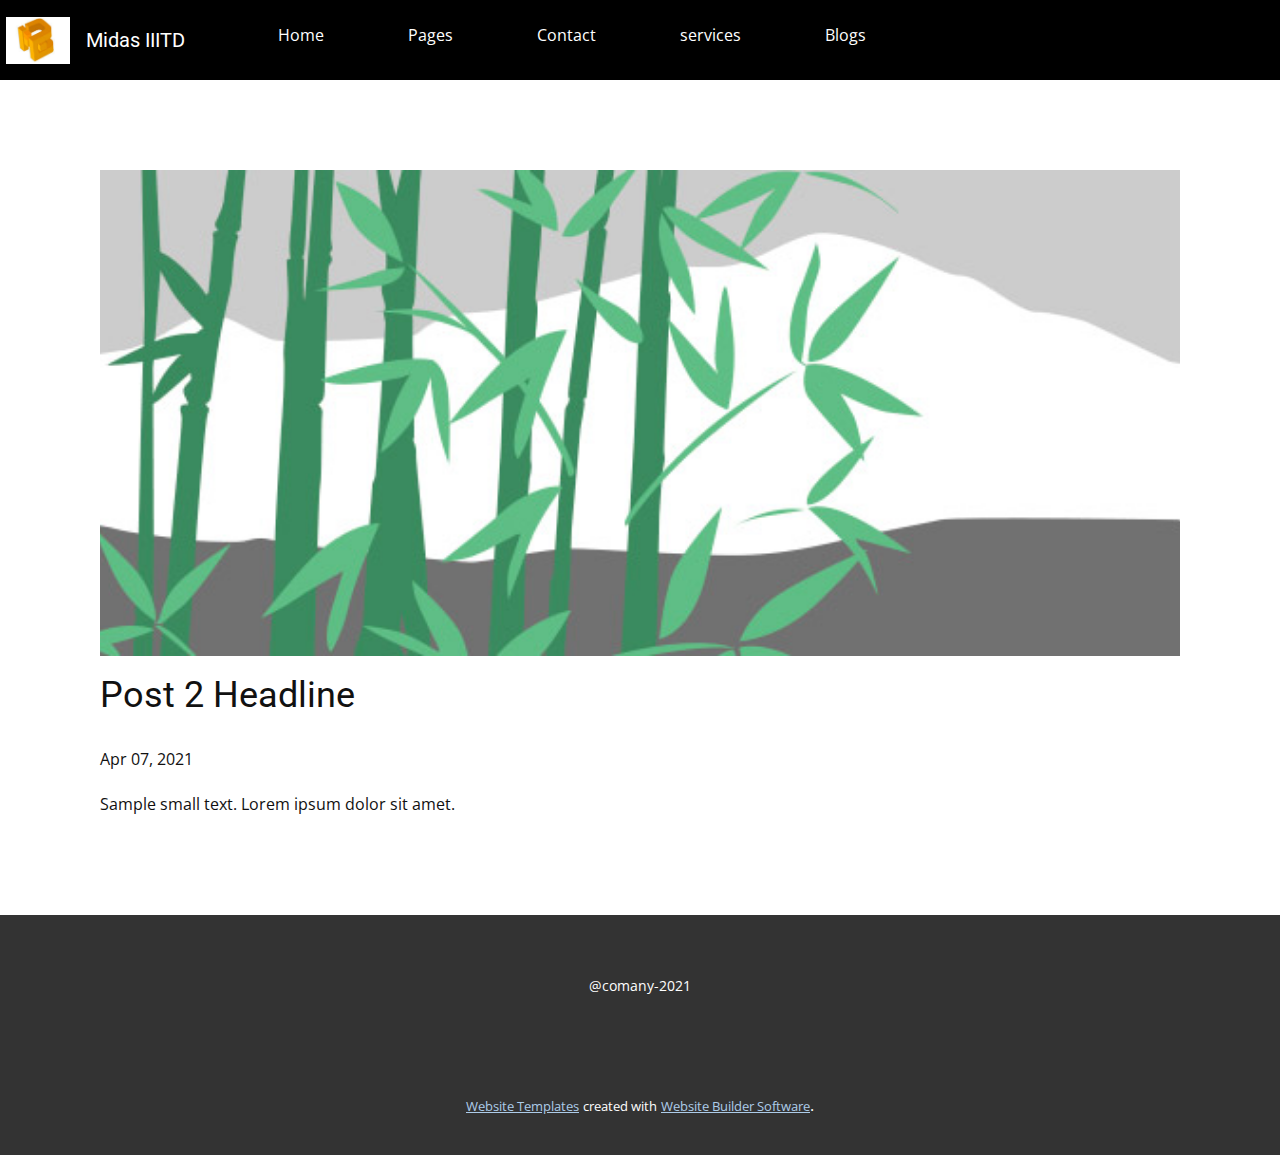
<file: blog/post-1.html>
<!doctype html>
<html style="font-size: 16px;"><head>
    <meta name="viewport" content="width=device-width, initial-scale=1.0">
    <meta charset="utf-8">
    <meta name="keywords" content="Post 1 Headline">
    <meta name="description" content="">
    <meta name="page_type" content="np-template-header-footer-from-plugin">
    <title>Post 2 Headline</title>
    <link rel="stylesheet" href="../nicepage.css" media="screen">
<link rel="stylesheet" href="../Post-Template.css" media="screen">
    <script class="u-script" type="text/javascript" src="../jquery.js" defer=""></script>
    <script class="u-script" type="text/javascript" src="../nicepage.js" defer=""></script>
    <meta name="generator" content="Nicepage 3.11.0, nicepage.com">
    <link id="u-theme-google-font" rel="stylesheet" href="https://fonts.googleapis.com/css?family=Roboto:100,100i,300,300i,400,400i,500,500i,700,700i,900,900i|Open+Sans:300,300i,400,400i,600,600i,700,700i,800,800i">
    
    
    <script type="application/ld+json">{
		"@context": "http://schema.org",
		"@type": "Organization",
		"name": "",
		"url": "index.html",
		"logo": "images/WhatsAppImage2021-04-07at7.50.45PM.jpeg"
}</script>
    <meta property="og:title" content="Post Template">
    <meta property="og:type" content="website">
    <meta name="theme-color" content="#478ac9">
    <link rel="canonical" href="../index.html">
    <meta property="og:url" content="index.html">
  </head>
  <body class="u-body"><header class="u-black u-clearfix u-header u-header" id="sec-466e"><div class="u-clearfix u-sheet u-valign-middle-lg u-valign-middle-md u-sheet-1">
        <a href="https://nicepage.com" class="u-image u-logo u-image-1" data-image-width="1080" data-image-height="786">
          <img src="../images/WhatsAppImage2021-04-07at7.50.45PM.jpeg" class="u-logo-image u-logo-image-1" data-image-width="64">
        </a>
        <nav class="u-menu u-menu-dropdown u-offcanvas u-menu-1" data-responsive-from="MD">
          <div class="menu-collapse" style="font-size: 1rem; letter-spacing: 0px;">
            <a class="u-button-style u-custom-left-right-menu-spacing u-custom-padding-bottom u-custom-top-bottom-menu-spacing u-nav-link u-text-active-palette-1-base u-text-hover-palette-2-base" href="#">
              <svg><use xmlns:xlink="http://www.w3.org/1999/xlink" xlink:href="#menu-hamburger"></use></svg>
              <svg version="1.1" xmlns="http://www.w3.org/2000/svg" xmlns:xlink="http://www.w3.org/1999/xlink"><defs><symbol id="menu-hamburger" viewBox="0 0 16 16" style="width: 16px; height: 16px;"><rect y="1" width="16" height="2"></rect><rect y="7" width="16" height="2"></rect><rect y="13" width="16" height="2"></rect>
</symbol>
</defs></svg>
            </a>
          </div>
          <div class="u-custom-menu u-nav-container">
            <ul class="u-nav u-unstyled u-nav-1"><li class="u-nav-item"><a class="u-button-style u-nav-link u-text-active-palette-1-base u-text-hover-palette-2-base" href="../Home.html" style="padding: 10px 42px;">Home</a>
</li><li class="u-nav-item"><a class="u-button-style u-nav-link u-text-active-palette-1-base u-text-hover-palette-2-base" href="../Pages.html" style="padding: 10px 42px;">Pages</a>
</li><li class="u-nav-item"><a class="u-button-style u-nav-link u-text-active-palette-1-base u-text-hover-palette-2-base" href="../Contact.html" style="padding: 10px 42px;">Contact</a>
</li><li class="u-nav-item"><a class="u-button-style u-nav-link u-text-active-palette-1-base u-text-hover-palette-2-base" style="padding: 10px 42px;">services</a>
</li><li class="u-nav-item"><a class="u-button-style u-nav-link u-text-active-palette-1-base u-text-hover-palette-2-base" style="padding: 10px 42px;">Blogs</a>
</li></ul>
          </div>
          <div class="u-custom-menu u-nav-container-collapse">
            <div class="u-black u-container-style u-inner-container-layout u-opacity u-opacity-95 u-sidenav">
              <div class="u-sidenav-overflow">
                <div class="u-menu-close"></div>
                <ul class="u-align-center u-nav u-popupmenu-items u-unstyled u-nav-2"><li class="u-nav-item"><a class="u-button-style u-nav-link" href="../Home.html" style="padding: 10px 82px;">Home</a>
</li><li class="u-nav-item"><a class="u-button-style u-nav-link" href="../Pages.html" style="padding: 10px 82px;">Pages</a>
</li><li class="u-nav-item"><a class="u-button-style u-nav-link" href="../Contact.html" style="padding: 10px 82px;">Contact</a>
</li><li class="u-nav-item"><a class="u-button-style u-nav-link" style="padding: 10px 82px;">services</a>
</li><li class="u-nav-item"><a class="u-button-style u-nav-link" style="padding: 10px 82px;">Blogs</a>
</li></ul>
              </div>
            </div>
            <div class="u-black u-menu-overlay u-opacity u-opacity-70"></div>
          </div>
        </nav>
        <h5 class="u-text u-text-white u-text-1">Midas IIITD </h5>
      </div></header>
    <section class="u-align-center u-clearfix u-section-1" id="sec-155d">
      <div class="u-clearfix u-sheet u-valign-middle-md u-valign-middle-sm u-valign-middle-xs u-sheet-1"><!--post_details--><!--post_details_options_json--><!--{"source":""}--><!--/post_details_options_json--><!--blog_post-->
        <div class="u-container-style u-expanded-width u-post-details u-post-details-1">
          <div class="u-container-layout u-valign-middle u-container-layout-1"><!--blog_post_image-->
            <img alt="" class="u-blog-control u-expanded-width u-image u-image-default u-image-1" src="[data-uri]"><!--/blog_post_image--><!--blog_post_header-->
            <h2 class="u-blog-control u-text u-text-1">Post 2 Headline</h2><!--/blog_post_header--><!--blog_post_metadata-->
            <div class="u-blog-control u-metadata u-metadata-1"><!--blog_post_metadata_date-->
              <span class="u-meta-date u-meta-icon">Apr 07, 2021</span><!--/blog_post_metadata_date--><!--blog_post_metadata_category-->
              <!--/blog_post_metadata_category--><!--blog_post_metadata_comments-->
              <!--/blog_post_metadata_comments-->
            </div><!--/blog_post_metadata--><!--blog_post_content-->
            <div class="u-align-justify u-blog-control u-post-content u-text u-text-2 fr-view">
  Sample small text. Lorem ipsum dolor sit amet.
  </div><!--/blog_post_content-->
          </div>
        </div><!--/blog_post--><!--/post_details-->
      </div>
    </section>
    
    
    <footer class="u-align-center u-clearfix u-footer u-grey-80 u-footer" id="sec-e82c"><div class="u-clearfix u-sheet u-valign-middle u-sheet-1">
        <p class="u-small-text u-text u-text-variant u-text-1">@comany-2021</p>
      </div></footer>
    <section class="u-backlink u-clearfix u-grey-80">
      <a class="u-link" href="https://nicepage.com/website-templates" target="_blank">
        <span>Website Templates</span>
      </a>
      <p class="u-text">
        <span>created with</span>
      </p>
      <a class="u-link" href="https://nicepage.com/" target="_blank">
        <span>Website Builder Software</span>
      </a>. 
    </section>
  
</body></html>
</file>
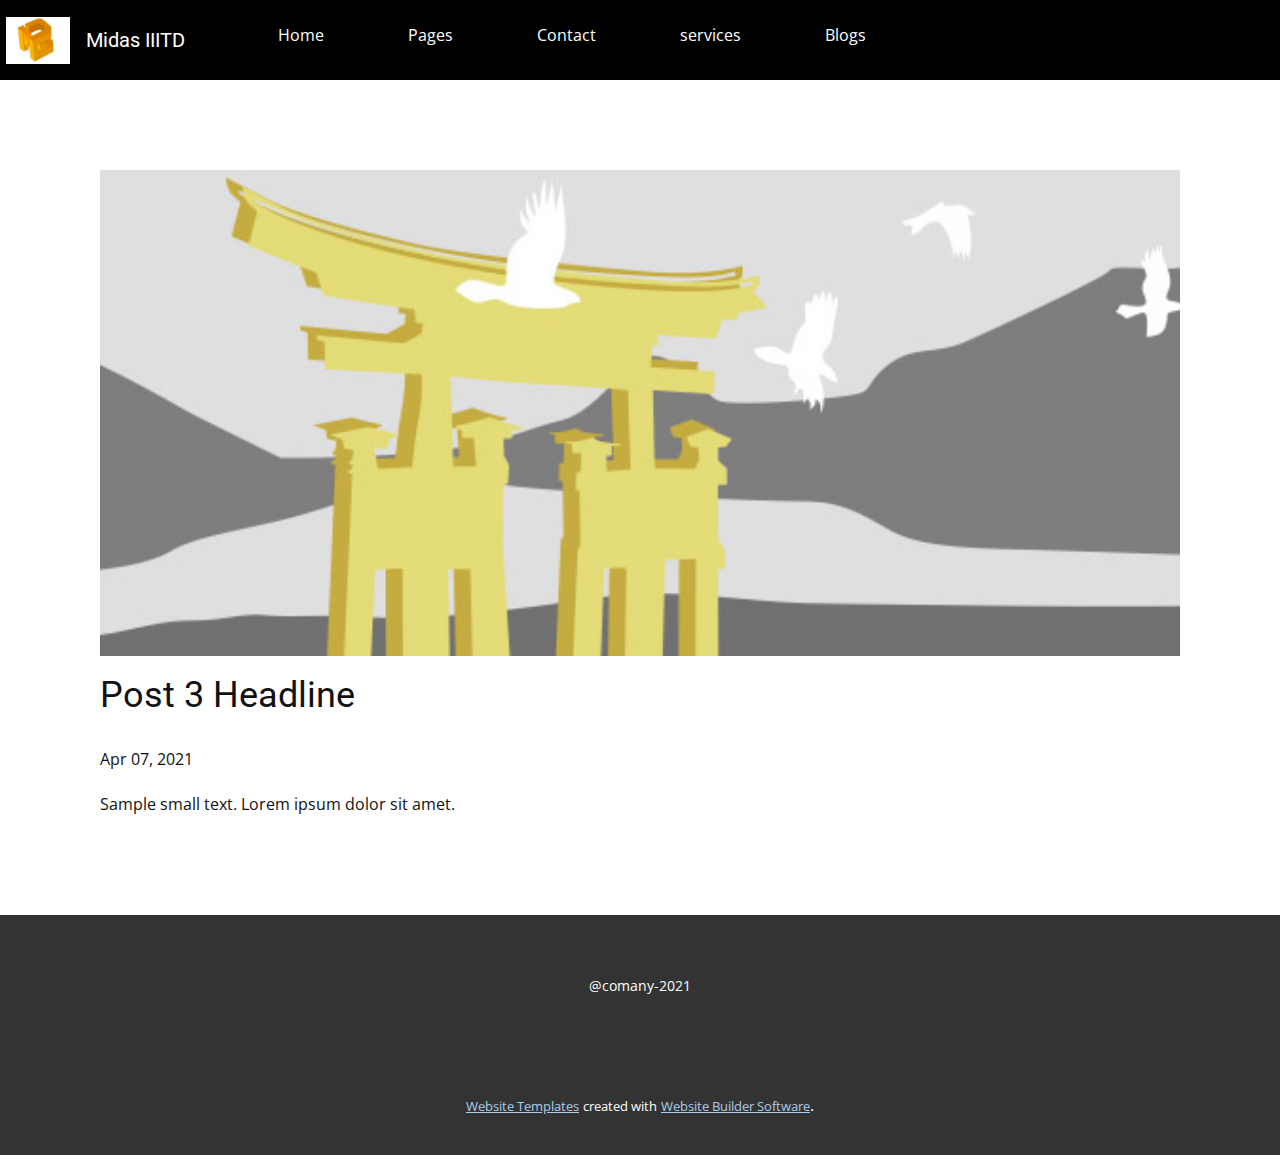
<file: blog/post-2.html>
<!doctype html>
<html style="font-size: 16px;"><head>
    <meta name="viewport" content="width=device-width, initial-scale=1.0">
    <meta charset="utf-8">
    <meta name="keywords" content="Post 1 Headline">
    <meta name="description" content="">
    <meta name="page_type" content="np-template-header-footer-from-plugin">
    <title>Post 3 Headline</title>
    <link rel="stylesheet" href="../nicepage.css" media="screen">
<link rel="stylesheet" href="../Post-Template.css" media="screen">
    <script class="u-script" type="text/javascript" src="../jquery.js" defer=""></script>
    <script class="u-script" type="text/javascript" src="../nicepage.js" defer=""></script>
    <meta name="generator" content="Nicepage 3.11.0, nicepage.com">
    <link id="u-theme-google-font" rel="stylesheet" href="https://fonts.googleapis.com/css?family=Roboto:100,100i,300,300i,400,400i,500,500i,700,700i,900,900i|Open+Sans:300,300i,400,400i,600,600i,700,700i,800,800i">
    
    
    <script type="application/ld+json">{
		"@context": "http://schema.org",
		"@type": "Organization",
		"name": "",
		"url": "index.html",
		"logo": "images/WhatsAppImage2021-04-07at7.50.45PM.jpeg"
}</script>
    <meta property="og:title" content="Post Template">
    <meta property="og:type" content="website">
    <meta name="theme-color" content="#478ac9">
    <link rel="canonical" href="../index.html">
    <meta property="og:url" content="index.html">
  </head>
  <body class="u-body"><header class="u-black u-clearfix u-header u-header" id="sec-466e"><div class="u-clearfix u-sheet u-valign-middle-lg u-valign-middle-md u-sheet-1">
        <a href="https://nicepage.com" class="u-image u-logo u-image-1" data-image-width="1080" data-image-height="786">
          <img src="../images/WhatsAppImage2021-04-07at7.50.45PM.jpeg" class="u-logo-image u-logo-image-1" data-image-width="64">
        </a>
        <nav class="u-menu u-menu-dropdown u-offcanvas u-menu-1" data-responsive-from="MD">
          <div class="menu-collapse" style="font-size: 1rem; letter-spacing: 0px;">
            <a class="u-button-style u-custom-left-right-menu-spacing u-custom-padding-bottom u-custom-top-bottom-menu-spacing u-nav-link u-text-active-palette-1-base u-text-hover-palette-2-base" href="#">
              <svg><use xmlns:xlink="http://www.w3.org/1999/xlink" xlink:href="#menu-hamburger"></use></svg>
              <svg version="1.1" xmlns="http://www.w3.org/2000/svg" xmlns:xlink="http://www.w3.org/1999/xlink"><defs><symbol id="menu-hamburger" viewBox="0 0 16 16" style="width: 16px; height: 16px;"><rect y="1" width="16" height="2"></rect><rect y="7" width="16" height="2"></rect><rect y="13" width="16" height="2"></rect>
</symbol>
</defs></svg>
            </a>
          </div>
          <div class="u-custom-menu u-nav-container">
            <ul class="u-nav u-unstyled u-nav-1"><li class="u-nav-item"><a class="u-button-style u-nav-link u-text-active-palette-1-base u-text-hover-palette-2-base" href="../Home.html" style="padding: 10px 42px;">Home</a>
</li><li class="u-nav-item"><a class="u-button-style u-nav-link u-text-active-palette-1-base u-text-hover-palette-2-base" href="../Pages.html" style="padding: 10px 42px;">Pages</a>
</li><li class="u-nav-item"><a class="u-button-style u-nav-link u-text-active-palette-1-base u-text-hover-palette-2-base" href="../Contact.html" style="padding: 10px 42px;">Contact</a>
</li><li class="u-nav-item"><a class="u-button-style u-nav-link u-text-active-palette-1-base u-text-hover-palette-2-base" style="padding: 10px 42px;">services</a>
</li><li class="u-nav-item"><a class="u-button-style u-nav-link u-text-active-palette-1-base u-text-hover-palette-2-base" style="padding: 10px 42px;">Blogs</a>
</li></ul>
          </div>
          <div class="u-custom-menu u-nav-container-collapse">
            <div class="u-black u-container-style u-inner-container-layout u-opacity u-opacity-95 u-sidenav">
              <div class="u-sidenav-overflow">
                <div class="u-menu-close"></div>
                <ul class="u-align-center u-nav u-popupmenu-items u-unstyled u-nav-2"><li class="u-nav-item"><a class="u-button-style u-nav-link" href="../Home.html" style="padding: 10px 82px;">Home</a>
</li><li class="u-nav-item"><a class="u-button-style u-nav-link" href="../Pages.html" style="padding: 10px 82px;">Pages</a>
</li><li class="u-nav-item"><a class="u-button-style u-nav-link" href="../Contact.html" style="padding: 10px 82px;">Contact</a>
</li><li class="u-nav-item"><a class="u-button-style u-nav-link" style="padding: 10px 82px;">services</a>
</li><li class="u-nav-item"><a class="u-button-style u-nav-link" style="padding: 10px 82px;">Blogs</a>
</li></ul>
              </div>
            </div>
            <div class="u-black u-menu-overlay u-opacity u-opacity-70"></div>
          </div>
        </nav>
        <h5 class="u-text u-text-white u-text-1">Midas IIITD </h5>
      </div></header>
    <section class="u-align-center u-clearfix u-section-1" id="sec-155d">
      <div class="u-clearfix u-sheet u-valign-middle-md u-valign-middle-sm u-valign-middle-xs u-sheet-1"><!--post_details--><!--post_details_options_json--><!--{"source":""}--><!--/post_details_options_json--><!--blog_post-->
        <div class="u-container-style u-expanded-width u-post-details u-post-details-1">
          <div class="u-container-layout u-valign-middle u-container-layout-1"><!--blog_post_image-->
            <img alt="" class="u-blog-control u-expanded-width u-image u-image-default u-image-1" src="[data-uri]"><!--/blog_post_image--><!--blog_post_header-->
            <h2 class="u-blog-control u-text u-text-1">Post 3 Headline</h2><!--/blog_post_header--><!--blog_post_metadata-->
            <div class="u-blog-control u-metadata u-metadata-1"><!--blog_post_metadata_date-->
              <span class="u-meta-date u-meta-icon">Apr 07, 2021</span><!--/blog_post_metadata_date--><!--blog_post_metadata_category-->
              <!--/blog_post_metadata_category--><!--blog_post_metadata_comments-->
              <!--/blog_post_metadata_comments-->
            </div><!--/blog_post_metadata--><!--blog_post_content-->
            <div class="u-align-justify u-blog-control u-post-content u-text u-text-2 fr-view">
  Sample small text. Lorem ipsum dolor sit amet.
  </div><!--/blog_post_content-->
          </div>
        </div><!--/blog_post--><!--/post_details-->
      </div>
    </section>
    
    
    <footer class="u-align-center u-clearfix u-footer u-grey-80 u-footer" id="sec-e82c"><div class="u-clearfix u-sheet u-valign-middle u-sheet-1">
        <p class="u-small-text u-text u-text-variant u-text-1">@comany-2021</p>
      </div></footer>
    <section class="u-backlink u-clearfix u-grey-80">
      <a class="u-link" href="https://nicepage.com/website-templates" target="_blank">
        <span>Website Templates</span>
      </a>
      <p class="u-text">
        <span>created with</span>
      </p>
      <a class="u-link" href="https://nicepage.com/" target="_blank">
        <span>Website Builder Software</span>
      </a>. 
    </section>
  
</body></html>
</file>
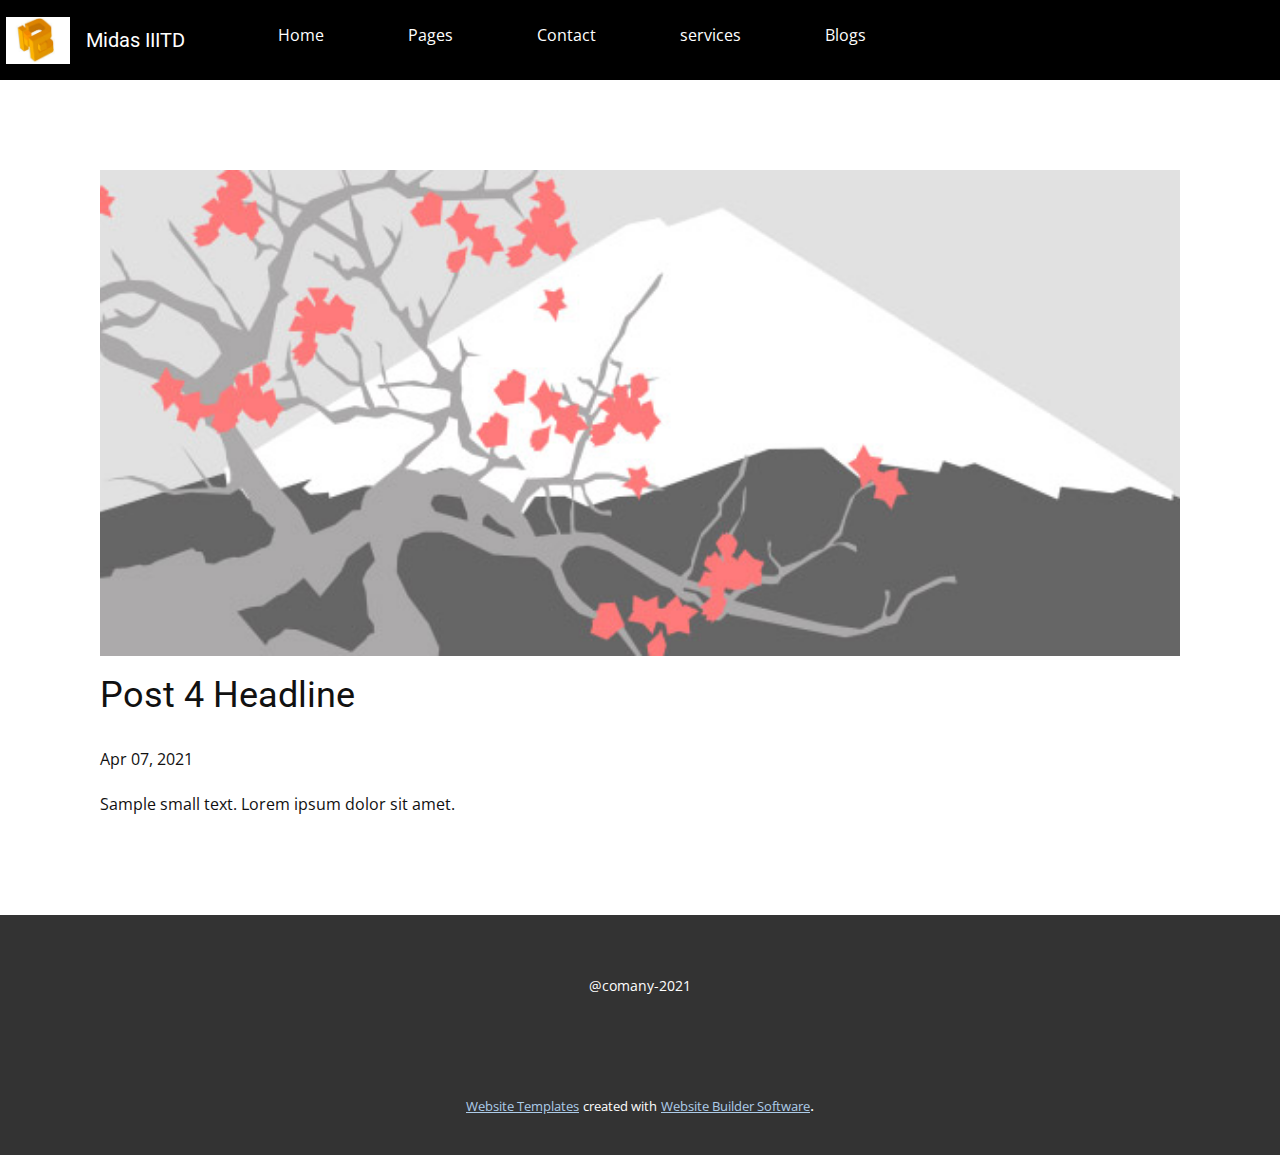
<file: blog/post-3.html>
<!doctype html>
<html style="font-size: 16px;"><head>
    <meta name="viewport" content="width=device-width, initial-scale=1.0">
    <meta charset="utf-8">
    <meta name="keywords" content="Post 1 Headline">
    <meta name="description" content="">
    <meta name="page_type" content="np-template-header-footer-from-plugin">
    <title>Post 4 Headline</title>
    <link rel="stylesheet" href="../nicepage.css" media="screen">
<link rel="stylesheet" href="../Post-Template.css" media="screen">
    <script class="u-script" type="text/javascript" src="../jquery.js" defer=""></script>
    <script class="u-script" type="text/javascript" src="../nicepage.js" defer=""></script>
    <meta name="generator" content="Nicepage 3.11.0, nicepage.com">
    <link id="u-theme-google-font" rel="stylesheet" href="https://fonts.googleapis.com/css?family=Roboto:100,100i,300,300i,400,400i,500,500i,700,700i,900,900i|Open+Sans:300,300i,400,400i,600,600i,700,700i,800,800i">
    
    
    <script type="application/ld+json">{
		"@context": "http://schema.org",
		"@type": "Organization",
		"name": "",
		"url": "index.html",
		"logo": "images/WhatsAppImage2021-04-07at7.50.45PM.jpeg"
}</script>
    <meta property="og:title" content="Post Template">
    <meta property="og:type" content="website">
    <meta name="theme-color" content="#478ac9">
    <link rel="canonical" href="../index.html">
    <meta property="og:url" content="index.html">
  </head>
  <body class="u-body"><header class="u-black u-clearfix u-header u-header" id="sec-466e"><div class="u-clearfix u-sheet u-valign-middle-lg u-valign-middle-md u-sheet-1">
        <a href="https://nicepage.com" class="u-image u-logo u-image-1" data-image-width="1080" data-image-height="786">
          <img src="../images/WhatsAppImage2021-04-07at7.50.45PM.jpeg" class="u-logo-image u-logo-image-1" data-image-width="64">
        </a>
        <nav class="u-menu u-menu-dropdown u-offcanvas u-menu-1" data-responsive-from="MD">
          <div class="menu-collapse" style="font-size: 1rem; letter-spacing: 0px;">
            <a class="u-button-style u-custom-left-right-menu-spacing u-custom-padding-bottom u-custom-top-bottom-menu-spacing u-nav-link u-text-active-palette-1-base u-text-hover-palette-2-base" href="#">
              <svg><use xmlns:xlink="http://www.w3.org/1999/xlink" xlink:href="#menu-hamburger"></use></svg>
              <svg version="1.1" xmlns="http://www.w3.org/2000/svg" xmlns:xlink="http://www.w3.org/1999/xlink"><defs><symbol id="menu-hamburger" viewBox="0 0 16 16" style="width: 16px; height: 16px;"><rect y="1" width="16" height="2"></rect><rect y="7" width="16" height="2"></rect><rect y="13" width="16" height="2"></rect>
</symbol>
</defs></svg>
            </a>
          </div>
          <div class="u-custom-menu u-nav-container">
            <ul class="u-nav u-unstyled u-nav-1"><li class="u-nav-item"><a class="u-button-style u-nav-link u-text-active-palette-1-base u-text-hover-palette-2-base" href="../Home.html" style="padding: 10px 42px;">Home</a>
</li><li class="u-nav-item"><a class="u-button-style u-nav-link u-text-active-palette-1-base u-text-hover-palette-2-base" href="../Pages.html" style="padding: 10px 42px;">Pages</a>
</li><li class="u-nav-item"><a class="u-button-style u-nav-link u-text-active-palette-1-base u-text-hover-palette-2-base" href="../Contact.html" style="padding: 10px 42px;">Contact</a>
</li><li class="u-nav-item"><a class="u-button-style u-nav-link u-text-active-palette-1-base u-text-hover-palette-2-base" style="padding: 10px 42px;">services</a>
</li><li class="u-nav-item"><a class="u-button-style u-nav-link u-text-active-palette-1-base u-text-hover-palette-2-base" style="padding: 10px 42px;">Blogs</a>
</li></ul>
          </div>
          <div class="u-custom-menu u-nav-container-collapse">
            <div class="u-black u-container-style u-inner-container-layout u-opacity u-opacity-95 u-sidenav">
              <div class="u-sidenav-overflow">
                <div class="u-menu-close"></div>
                <ul class="u-align-center u-nav u-popupmenu-items u-unstyled u-nav-2"><li class="u-nav-item"><a class="u-button-style u-nav-link" href="../Home.html" style="padding: 10px 82px;">Home</a>
</li><li class="u-nav-item"><a class="u-button-style u-nav-link" href="../Pages.html" style="padding: 10px 82px;">Pages</a>
</li><li class="u-nav-item"><a class="u-button-style u-nav-link" href="../Contact.html" style="padding: 10px 82px;">Contact</a>
</li><li class="u-nav-item"><a class="u-button-style u-nav-link" style="padding: 10px 82px;">services</a>
</li><li class="u-nav-item"><a class="u-button-style u-nav-link" style="padding: 10px 82px;">Blogs</a>
</li></ul>
              </div>
            </div>
            <div class="u-black u-menu-overlay u-opacity u-opacity-70"></div>
          </div>
        </nav>
        <h5 class="u-text u-text-white u-text-1">Midas IIITD </h5>
      </div></header>
    <section class="u-align-center u-clearfix u-section-1" id="sec-155d">
      <div class="u-clearfix u-sheet u-valign-middle-md u-valign-middle-sm u-valign-middle-xs u-sheet-1"><!--post_details--><!--post_details_options_json--><!--{"source":""}--><!--/post_details_options_json--><!--blog_post-->
        <div class="u-container-style u-expanded-width u-post-details u-post-details-1">
          <div class="u-container-layout u-valign-middle u-container-layout-1"><!--blog_post_image-->
            <img alt="" class="u-blog-control u-expanded-width u-image u-image-default u-image-1" src="[data-uri]"><!--/blog_post_image--><!--blog_post_header-->
            <h2 class="u-blog-control u-text u-text-1">Post 4 Headline</h2><!--/blog_post_header--><!--blog_post_metadata-->
            <div class="u-blog-control u-metadata u-metadata-1"><!--blog_post_metadata_date-->
              <span class="u-meta-date u-meta-icon">Apr 07, 2021</span><!--/blog_post_metadata_date--><!--blog_post_metadata_category-->
              <!--/blog_post_metadata_category--><!--blog_post_metadata_comments-->
              <!--/blog_post_metadata_comments-->
            </div><!--/blog_post_metadata--><!--blog_post_content-->
            <div class="u-align-justify u-blog-control u-post-content u-text u-text-2 fr-view">
  Sample small text. Lorem ipsum dolor sit amet.
  </div><!--/blog_post_content-->
          </div>
        </div><!--/blog_post--><!--/post_details-->
      </div>
    </section>
    
    
    <footer class="u-align-center u-clearfix u-footer u-grey-80 u-footer" id="sec-e82c"><div class="u-clearfix u-sheet u-valign-middle u-sheet-1">
        <p class="u-small-text u-text u-text-variant u-text-1">@comany-2021</p>
      </div></footer>
    <section class="u-backlink u-clearfix u-grey-80">
      <a class="u-link" href="https://nicepage.com/website-templates" target="_blank">
        <span>Website Templates</span>
      </a>
      <p class="u-text">
        <span>created with</span>
      </p>
      <a class="u-link" href="https://nicepage.com/" target="_blank">
        <span>Website Builder Software</span>
      </a>. 
    </section>
  
</body></html>
</file>
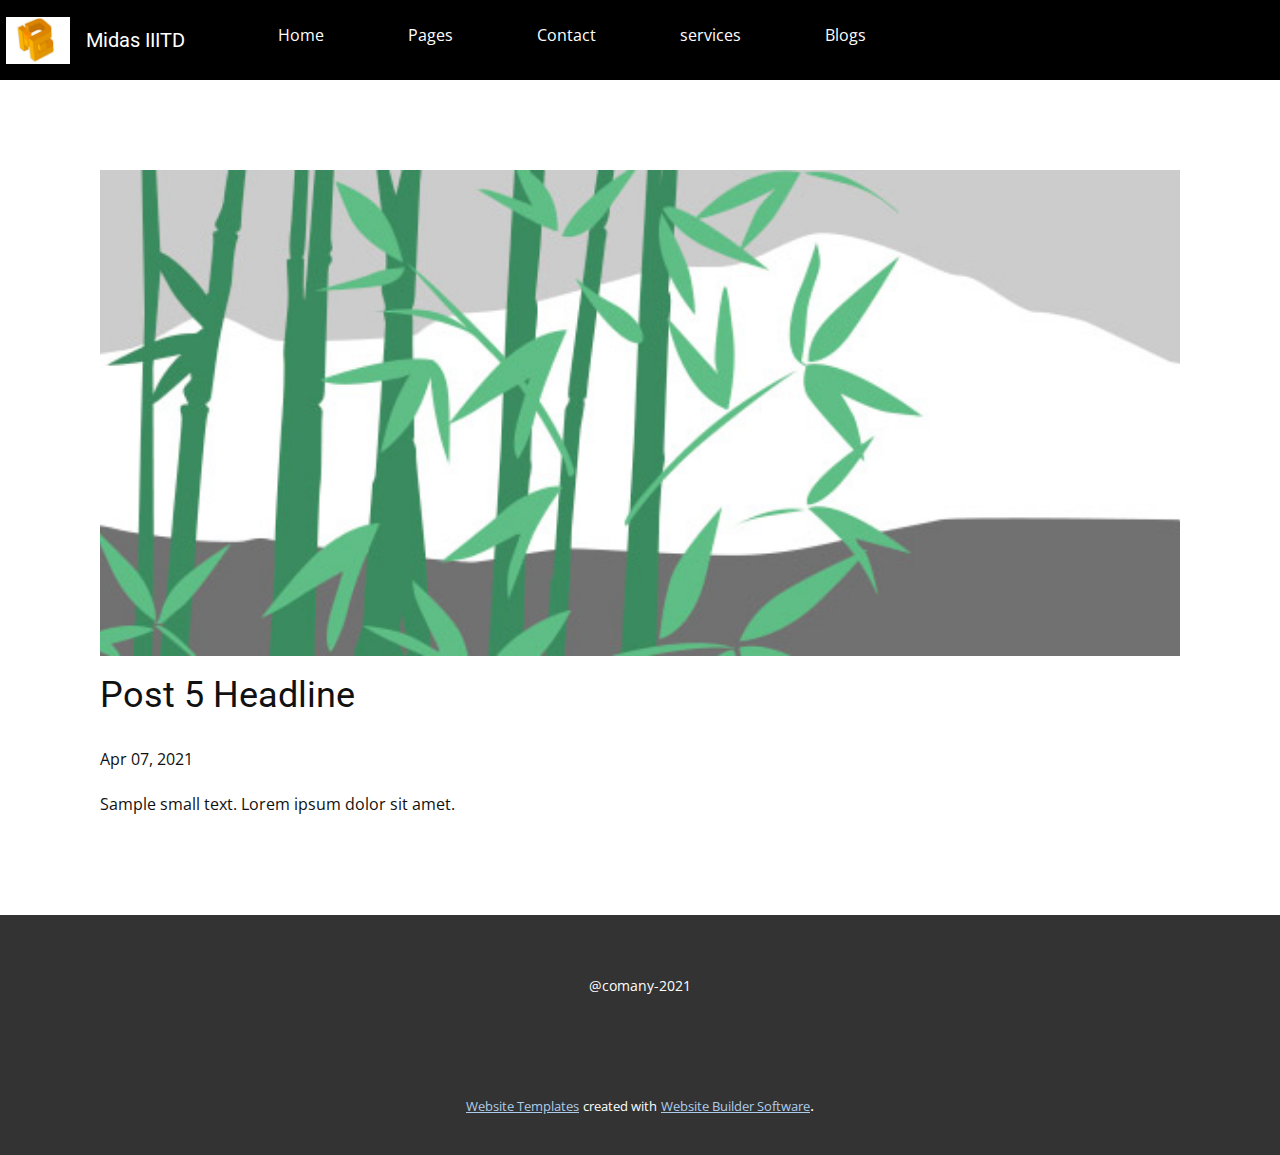
<file: blog/post-4.html>
<!doctype html>
<html style="font-size: 16px;"><head>
    <meta name="viewport" content="width=device-width, initial-scale=1.0">
    <meta charset="utf-8">
    <meta name="keywords" content="Post 1 Headline">
    <meta name="description" content="">
    <meta name="page_type" content="np-template-header-footer-from-plugin">
    <title>Post 5 Headline</title>
    <link rel="stylesheet" href="../nicepage.css" media="screen">
<link rel="stylesheet" href="../Post-Template.css" media="screen">
    <script class="u-script" type="text/javascript" src="../jquery.js" defer=""></script>
    <script class="u-script" type="text/javascript" src="../nicepage.js" defer=""></script>
    <meta name="generator" content="Nicepage 3.11.0, nicepage.com">
    <link id="u-theme-google-font" rel="stylesheet" href="https://fonts.googleapis.com/css?family=Roboto:100,100i,300,300i,400,400i,500,500i,700,700i,900,900i|Open+Sans:300,300i,400,400i,600,600i,700,700i,800,800i">
    
    
    <script type="application/ld+json">{
		"@context": "http://schema.org",
		"@type": "Organization",
		"name": "",
		"url": "index.html",
		"logo": "images/WhatsAppImage2021-04-07at7.50.45PM.jpeg"
}</script>
    <meta property="og:title" content="Post Template">
    <meta property="og:type" content="website">
    <meta name="theme-color" content="#478ac9">
    <link rel="canonical" href="../index.html">
    <meta property="og:url" content="index.html">
  </head>
  <body class="u-body"><header class="u-black u-clearfix u-header u-header" id="sec-466e"><div class="u-clearfix u-sheet u-valign-middle-lg u-valign-middle-md u-sheet-1">
        <a href="https://nicepage.com" class="u-image u-logo u-image-1" data-image-width="1080" data-image-height="786">
          <img src="../images/WhatsAppImage2021-04-07at7.50.45PM.jpeg" class="u-logo-image u-logo-image-1" data-image-width="64">
        </a>
        <nav class="u-menu u-menu-dropdown u-offcanvas u-menu-1" data-responsive-from="MD">
          <div class="menu-collapse" style="font-size: 1rem; letter-spacing: 0px;">
            <a class="u-button-style u-custom-left-right-menu-spacing u-custom-padding-bottom u-custom-top-bottom-menu-spacing u-nav-link u-text-active-palette-1-base u-text-hover-palette-2-base" href="#">
              <svg><use xmlns:xlink="http://www.w3.org/1999/xlink" xlink:href="#menu-hamburger"></use></svg>
              <svg version="1.1" xmlns="http://www.w3.org/2000/svg" xmlns:xlink="http://www.w3.org/1999/xlink"><defs><symbol id="menu-hamburger" viewBox="0 0 16 16" style="width: 16px; height: 16px;"><rect y="1" width="16" height="2"></rect><rect y="7" width="16" height="2"></rect><rect y="13" width="16" height="2"></rect>
</symbol>
</defs></svg>
            </a>
          </div>
          <div class="u-custom-menu u-nav-container">
            <ul class="u-nav u-unstyled u-nav-1"><li class="u-nav-item"><a class="u-button-style u-nav-link u-text-active-palette-1-base u-text-hover-palette-2-base" href="../Home.html" style="padding: 10px 42px;">Home</a>
</li><li class="u-nav-item"><a class="u-button-style u-nav-link u-text-active-palette-1-base u-text-hover-palette-2-base" href="../Pages.html" style="padding: 10px 42px;">Pages</a>
</li><li class="u-nav-item"><a class="u-button-style u-nav-link u-text-active-palette-1-base u-text-hover-palette-2-base" href="../Contact.html" style="padding: 10px 42px;">Contact</a>
</li><li class="u-nav-item"><a class="u-button-style u-nav-link u-text-active-palette-1-base u-text-hover-palette-2-base" style="padding: 10px 42px;">services</a>
</li><li class="u-nav-item"><a class="u-button-style u-nav-link u-text-active-palette-1-base u-text-hover-palette-2-base" style="padding: 10px 42px;">Blogs</a>
</li></ul>
          </div>
          <div class="u-custom-menu u-nav-container-collapse">
            <div class="u-black u-container-style u-inner-container-layout u-opacity u-opacity-95 u-sidenav">
              <div class="u-sidenav-overflow">
                <div class="u-menu-close"></div>
                <ul class="u-align-center u-nav u-popupmenu-items u-unstyled u-nav-2"><li class="u-nav-item"><a class="u-button-style u-nav-link" href="../Home.html" style="padding: 10px 82px;">Home</a>
</li><li class="u-nav-item"><a class="u-button-style u-nav-link" href="../Pages.html" style="padding: 10px 82px;">Pages</a>
</li><li class="u-nav-item"><a class="u-button-style u-nav-link" href="../Contact.html" style="padding: 10px 82px;">Contact</a>
</li><li class="u-nav-item"><a class="u-button-style u-nav-link" style="padding: 10px 82px;">services</a>
</li><li class="u-nav-item"><a class="u-button-style u-nav-link" style="padding: 10px 82px;">Blogs</a>
</li></ul>
              </div>
            </div>
            <div class="u-black u-menu-overlay u-opacity u-opacity-70"></div>
          </div>
        </nav>
        <h5 class="u-text u-text-white u-text-1">Midas IIITD </h5>
      </div></header>
    <section class="u-align-center u-clearfix u-section-1" id="sec-155d">
      <div class="u-clearfix u-sheet u-valign-middle-md u-valign-middle-sm u-valign-middle-xs u-sheet-1"><!--post_details--><!--post_details_options_json--><!--{"source":""}--><!--/post_details_options_json--><!--blog_post-->
        <div class="u-container-style u-expanded-width u-post-details u-post-details-1">
          <div class="u-container-layout u-valign-middle u-container-layout-1"><!--blog_post_image-->
            <img alt="" class="u-blog-control u-expanded-width u-image u-image-default u-image-1" src="[data-uri]"><!--/blog_post_image--><!--blog_post_header-->
            <h2 class="u-blog-control u-text u-text-1">Post 5 Headline</h2><!--/blog_post_header--><!--blog_post_metadata-->
            <div class="u-blog-control u-metadata u-metadata-1"><!--blog_post_metadata_date-->
              <span class="u-meta-date u-meta-icon">Apr 07, 2021</span><!--/blog_post_metadata_date--><!--blog_post_metadata_category-->
              <!--/blog_post_metadata_category--><!--blog_post_metadata_comments-->
              <!--/blog_post_metadata_comments-->
            </div><!--/blog_post_metadata--><!--blog_post_content-->
            <div class="u-align-justify u-blog-control u-post-content u-text u-text-2 fr-view">
  Sample small text. Lorem ipsum dolor sit amet.
  </div><!--/blog_post_content-->
          </div>
        </div><!--/blog_post--><!--/post_details-->
      </div>
    </section>
    
    
    <footer class="u-align-center u-clearfix u-footer u-grey-80 u-footer" id="sec-e82c"><div class="u-clearfix u-sheet u-valign-middle u-sheet-1">
        <p class="u-small-text u-text u-text-variant u-text-1">@comany-2021</p>
      </div></footer>
    <section class="u-backlink u-clearfix u-grey-80">
      <a class="u-link" href="https://nicepage.com/website-templates" target="_blank">
        <span>Website Templates</span>
      </a>
      <p class="u-text">
        <span>created with</span>
      </p>
      <a class="u-link" href="https://nicepage.com/" target="_blank">
        <span>Website Builder Software</span>
      </a>. 
    </section>
  
</body></html>
</file>
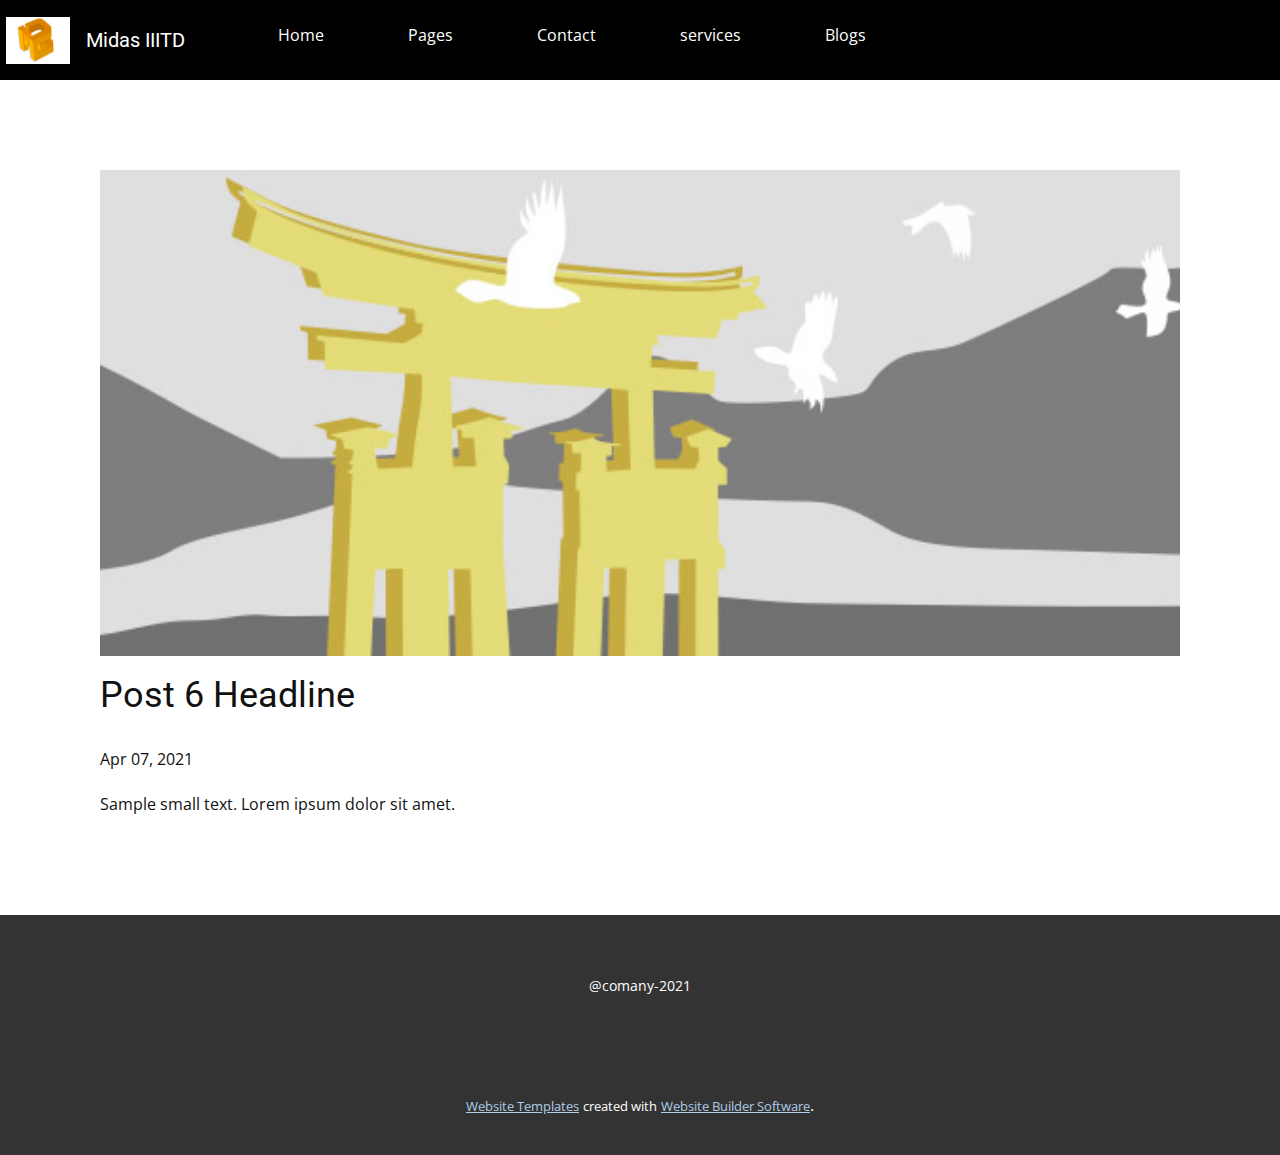
<file: blog/post-5.html>
<!doctype html>
<html style="font-size: 16px;"><head>
    <meta name="viewport" content="width=device-width, initial-scale=1.0">
    <meta charset="utf-8">
    <meta name="keywords" content="Post 1 Headline">
    <meta name="description" content="">
    <meta name="page_type" content="np-template-header-footer-from-plugin">
    <title>Post 6 Headline</title>
    <link rel="stylesheet" href="../nicepage.css" media="screen">
<link rel="stylesheet" href="../Post-Template.css" media="screen">
    <script class="u-script" type="text/javascript" src="../jquery.js" defer=""></script>
    <script class="u-script" type="text/javascript" src="../nicepage.js" defer=""></script>
    <meta name="generator" content="Nicepage 3.11.0, nicepage.com">
    <link id="u-theme-google-font" rel="stylesheet" href="https://fonts.googleapis.com/css?family=Roboto:100,100i,300,300i,400,400i,500,500i,700,700i,900,900i|Open+Sans:300,300i,400,400i,600,600i,700,700i,800,800i">
    
    
    <script type="application/ld+json">{
		"@context": "http://schema.org",
		"@type": "Organization",
		"name": "",
		"url": "index.html",
		"logo": "images/WhatsAppImage2021-04-07at7.50.45PM.jpeg"
}</script>
    <meta property="og:title" content="Post Template">
    <meta property="og:type" content="website">
    <meta name="theme-color" content="#478ac9">
    <link rel="canonical" href="../index.html">
    <meta property="og:url" content="index.html">
  </head>
  <body class="u-body"><header class="u-black u-clearfix u-header u-header" id="sec-466e"><div class="u-clearfix u-sheet u-valign-middle-lg u-valign-middle-md u-sheet-1">
        <a href="https://nicepage.com" class="u-image u-logo u-image-1" data-image-width="1080" data-image-height="786">
          <img src="../images/WhatsAppImage2021-04-07at7.50.45PM.jpeg" class="u-logo-image u-logo-image-1" data-image-width="64">
        </a>
        <nav class="u-menu u-menu-dropdown u-offcanvas u-menu-1" data-responsive-from="MD">
          <div class="menu-collapse" style="font-size: 1rem; letter-spacing: 0px;">
            <a class="u-button-style u-custom-left-right-menu-spacing u-custom-padding-bottom u-custom-top-bottom-menu-spacing u-nav-link u-text-active-palette-1-base u-text-hover-palette-2-base" href="#">
              <svg><use xmlns:xlink="http://www.w3.org/1999/xlink" xlink:href="#menu-hamburger"></use></svg>
              <svg version="1.1" xmlns="http://www.w3.org/2000/svg" xmlns:xlink="http://www.w3.org/1999/xlink"><defs><symbol id="menu-hamburger" viewBox="0 0 16 16" style="width: 16px; height: 16px;"><rect y="1" width="16" height="2"></rect><rect y="7" width="16" height="2"></rect><rect y="13" width="16" height="2"></rect>
</symbol>
</defs></svg>
            </a>
          </div>
          <div class="u-custom-menu u-nav-container">
            <ul class="u-nav u-unstyled u-nav-1"><li class="u-nav-item"><a class="u-button-style u-nav-link u-text-active-palette-1-base u-text-hover-palette-2-base" href="../Home.html" style="padding: 10px 42px;">Home</a>
</li><li class="u-nav-item"><a class="u-button-style u-nav-link u-text-active-palette-1-base u-text-hover-palette-2-base" href="../Pages.html" style="padding: 10px 42px;">Pages</a>
</li><li class="u-nav-item"><a class="u-button-style u-nav-link u-text-active-palette-1-base u-text-hover-palette-2-base" href="../Contact.html" style="padding: 10px 42px;">Contact</a>
</li><li class="u-nav-item"><a class="u-button-style u-nav-link u-text-active-palette-1-base u-text-hover-palette-2-base" style="padding: 10px 42px;">services</a>
</li><li class="u-nav-item"><a class="u-button-style u-nav-link u-text-active-palette-1-base u-text-hover-palette-2-base" style="padding: 10px 42px;">Blogs</a>
</li></ul>
          </div>
          <div class="u-custom-menu u-nav-container-collapse">
            <div class="u-black u-container-style u-inner-container-layout u-opacity u-opacity-95 u-sidenav">
              <div class="u-sidenav-overflow">
                <div class="u-menu-close"></div>
                <ul class="u-align-center u-nav u-popupmenu-items u-unstyled u-nav-2"><li class="u-nav-item"><a class="u-button-style u-nav-link" href="../Home.html" style="padding: 10px 82px;">Home</a>
</li><li class="u-nav-item"><a class="u-button-style u-nav-link" href="../Pages.html" style="padding: 10px 82px;">Pages</a>
</li><li class="u-nav-item"><a class="u-button-style u-nav-link" href="../Contact.html" style="padding: 10px 82px;">Contact</a>
</li><li class="u-nav-item"><a class="u-button-style u-nav-link" style="padding: 10px 82px;">services</a>
</li><li class="u-nav-item"><a class="u-button-style u-nav-link" style="padding: 10px 82px;">Blogs</a>
</li></ul>
              </div>
            </div>
            <div class="u-black u-menu-overlay u-opacity u-opacity-70"></div>
          </div>
        </nav>
        <h5 class="u-text u-text-white u-text-1">Midas IIITD </h5>
      </div></header>
    <section class="u-align-center u-clearfix u-section-1" id="sec-155d">
      <div class="u-clearfix u-sheet u-valign-middle-md u-valign-middle-sm u-valign-middle-xs u-sheet-1"><!--post_details--><!--post_details_options_json--><!--{"source":""}--><!--/post_details_options_json--><!--blog_post-->
        <div class="u-container-style u-expanded-width u-post-details u-post-details-1">
          <div class="u-container-layout u-valign-middle u-container-layout-1"><!--blog_post_image-->
            <img alt="" class="u-blog-control u-expanded-width u-image u-image-default u-image-1" src="[data-uri]"><!--/blog_post_image--><!--blog_post_header-->
            <h2 class="u-blog-control u-text u-text-1">Post 6 Headline</h2><!--/blog_post_header--><!--blog_post_metadata-->
            <div class="u-blog-control u-metadata u-metadata-1"><!--blog_post_metadata_date-->
              <span class="u-meta-date u-meta-icon">Apr 07, 2021</span><!--/blog_post_metadata_date--><!--blog_post_metadata_category-->
              <!--/blog_post_metadata_category--><!--blog_post_metadata_comments-->
              <!--/blog_post_metadata_comments-->
            </div><!--/blog_post_metadata--><!--blog_post_content-->
            <div class="u-align-justify u-blog-control u-post-content u-text u-text-2 fr-view">
  Sample small text. Lorem ipsum dolor sit amet.
  </div><!--/blog_post_content-->
          </div>
        </div><!--/blog_post--><!--/post_details-->
      </div>
    </section>
    
    
    <footer class="u-align-center u-clearfix u-footer u-grey-80 u-footer" id="sec-e82c"><div class="u-clearfix u-sheet u-valign-middle u-sheet-1">
        <p class="u-small-text u-text u-text-variant u-text-1">@comany-2021</p>
      </div></footer>
    <section class="u-backlink u-clearfix u-grey-80">
      <a class="u-link" href="https://nicepage.com/website-templates" target="_blank">
        <span>Website Templates</span>
      </a>
      <p class="u-text">
        <span>created with</span>
      </p>
      <a class="u-link" href="https://nicepage.com/" target="_blank">
        <span>Website Builder Software</span>
      </a>. 
    </section>
  
</body></html>
</file>
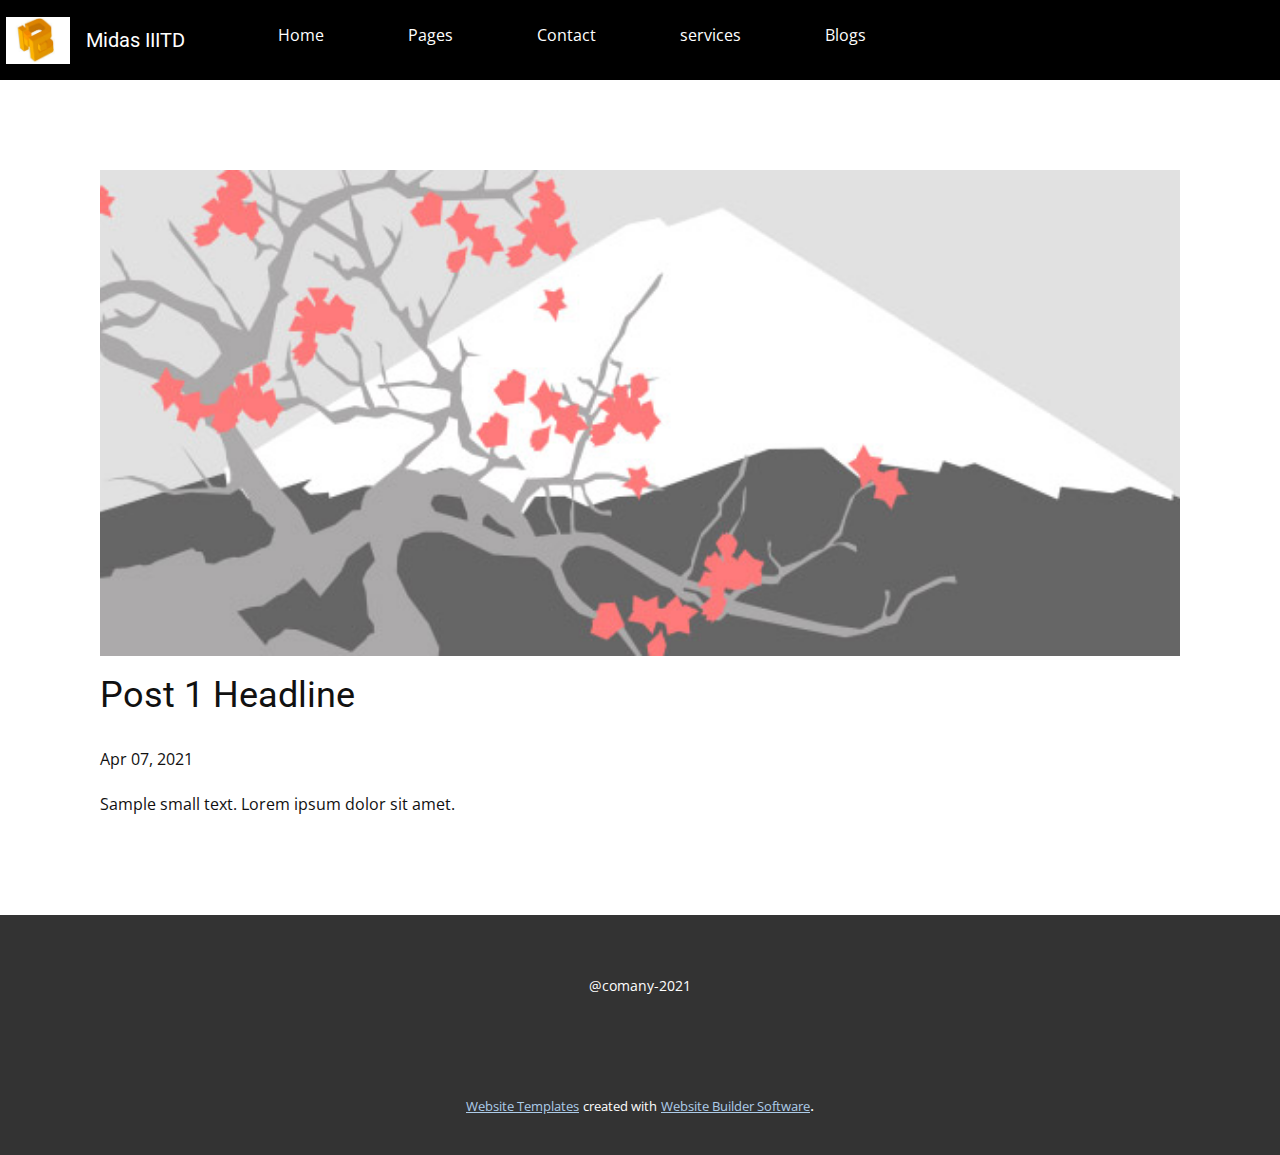
<file: blog/post.html>
<!doctype html>
<html style="font-size: 16px;"><head>
    <meta name="viewport" content="width=device-width, initial-scale=1.0">
    <meta charset="utf-8">
    <meta name="keywords" content="Post 1 Headline">
    <meta name="description" content="">
    <meta name="page_type" content="np-template-header-footer-from-plugin">
    <title>Post 1 Headline</title>
    <link rel="stylesheet" href="../nicepage.css" media="screen">
<link rel="stylesheet" href="../Post-Template.css" media="screen">
    <script class="u-script" type="text/javascript" src="../jquery.js" defer=""></script>
    <script class="u-script" type="text/javascript" src="../nicepage.js" defer=""></script>
    <meta name="generator" content="Nicepage 3.11.0, nicepage.com">
    <link id="u-theme-google-font" rel="stylesheet" href="https://fonts.googleapis.com/css?family=Roboto:100,100i,300,300i,400,400i,500,500i,700,700i,900,900i|Open+Sans:300,300i,400,400i,600,600i,700,700i,800,800i">
    
    
    <script type="application/ld+json">{
		"@context": "http://schema.org",
		"@type": "Organization",
		"name": "",
		"url": "index.html",
		"logo": "images/WhatsAppImage2021-04-07at7.50.45PM.jpeg"
}</script>
    <meta property="og:title" content="Post Template">
    <meta property="og:type" content="website">
    <meta name="theme-color" content="#478ac9">
    <link rel="canonical" href="../index.html">
    <meta property="og:url" content="index.html">
  </head>
  <body class="u-body"><header class="u-black u-clearfix u-header u-header" id="sec-466e"><div class="u-clearfix u-sheet u-valign-middle-lg u-valign-middle-md u-sheet-1">
        <a href="https://nicepage.com" class="u-image u-logo u-image-1" data-image-width="1080" data-image-height="786">
          <img src="../images/WhatsAppImage2021-04-07at7.50.45PM.jpeg" class="u-logo-image u-logo-image-1" data-image-width="64">
        </a>
        <nav class="u-menu u-menu-dropdown u-offcanvas u-menu-1" data-responsive-from="MD">
          <div class="menu-collapse" style="font-size: 1rem; letter-spacing: 0px;">
            <a class="u-button-style u-custom-left-right-menu-spacing u-custom-padding-bottom u-custom-top-bottom-menu-spacing u-nav-link u-text-active-palette-1-base u-text-hover-palette-2-base" href="#">
              <svg><use xmlns:xlink="http://www.w3.org/1999/xlink" xlink:href="#menu-hamburger"></use></svg>
              <svg version="1.1" xmlns="http://www.w3.org/2000/svg" xmlns:xlink="http://www.w3.org/1999/xlink"><defs><symbol id="menu-hamburger" viewBox="0 0 16 16" style="width: 16px; height: 16px;"><rect y="1" width="16" height="2"></rect><rect y="7" width="16" height="2"></rect><rect y="13" width="16" height="2"></rect>
</symbol>
</defs></svg>
            </a>
          </div>
          <div class="u-custom-menu u-nav-container">
            <ul class="u-nav u-unstyled u-nav-1"><li class="u-nav-item"><a class="u-button-style u-nav-link u-text-active-palette-1-base u-text-hover-palette-2-base" href="../Home.html" style="padding: 10px 42px;">Home</a>
</li><li class="u-nav-item"><a class="u-button-style u-nav-link u-text-active-palette-1-base u-text-hover-palette-2-base" href="../Pages.html" style="padding: 10px 42px;">Pages</a>
</li><li class="u-nav-item"><a class="u-button-style u-nav-link u-text-active-palette-1-base u-text-hover-palette-2-base" href="../Contact.html" style="padding: 10px 42px;">Contact</a>
</li><li class="u-nav-item"><a class="u-button-style u-nav-link u-text-active-palette-1-base u-text-hover-palette-2-base" style="padding: 10px 42px;">services</a>
</li><li class="u-nav-item"><a class="u-button-style u-nav-link u-text-active-palette-1-base u-text-hover-palette-2-base" style="padding: 10px 42px;">Blogs</a>
</li></ul>
          </div>
          <div class="u-custom-menu u-nav-container-collapse">
            <div class="u-black u-container-style u-inner-container-layout u-opacity u-opacity-95 u-sidenav">
              <div class="u-sidenav-overflow">
                <div class="u-menu-close"></div>
                <ul class="u-align-center u-nav u-popupmenu-items u-unstyled u-nav-2"><li class="u-nav-item"><a class="u-button-style u-nav-link" href="../Home.html" style="padding: 10px 82px;">Home</a>
</li><li class="u-nav-item"><a class="u-button-style u-nav-link" href="../Pages.html" style="padding: 10px 82px;">Pages</a>
</li><li class="u-nav-item"><a class="u-button-style u-nav-link" href="../Contact.html" style="padding: 10px 82px;">Contact</a>
</li><li class="u-nav-item"><a class="u-button-style u-nav-link" style="padding: 10px 82px;">services</a>
</li><li class="u-nav-item"><a class="u-button-style u-nav-link" style="padding: 10px 82px;">Blogs</a>
</li></ul>
              </div>
            </div>
            <div class="u-black u-menu-overlay u-opacity u-opacity-70"></div>
          </div>
        </nav>
        <h5 class="u-text u-text-white u-text-1">Midas IIITD </h5>
      </div></header>
    <section class="u-align-center u-clearfix u-section-1" id="sec-155d">
      <div class="u-clearfix u-sheet u-valign-middle-md u-valign-middle-sm u-valign-middle-xs u-sheet-1"><!--post_details--><!--post_details_options_json--><!--{"source":""}--><!--/post_details_options_json--><!--blog_post-->
        <div class="u-container-style u-expanded-width u-post-details u-post-details-1">
          <div class="u-container-layout u-valign-middle u-container-layout-1"><!--blog_post_image-->
            <img alt="" class="u-blog-control u-expanded-width u-image u-image-default u-image-1" src="[data-uri]"><!--/blog_post_image--><!--blog_post_header-->
            <h2 class="u-blog-control u-text u-text-1">Post 1 Headline</h2><!--/blog_post_header--><!--blog_post_metadata-->
            <div class="u-blog-control u-metadata u-metadata-1"><!--blog_post_metadata_date-->
              <span class="u-meta-date u-meta-icon">Apr 07, 2021</span><!--/blog_post_metadata_date--><!--blog_post_metadata_category-->
              <!--/blog_post_metadata_category--><!--blog_post_metadata_comments-->
              <!--/blog_post_metadata_comments-->
            </div><!--/blog_post_metadata--><!--blog_post_content-->
            <div class="u-align-justify u-blog-control u-post-content u-text u-text-2 fr-view">
  Sample small text. Lorem ipsum dolor sit amet.
  </div><!--/blog_post_content-->
          </div>
        </div><!--/blog_post--><!--/post_details-->
      </div>
    </section>
    
    
    <footer class="u-align-center u-clearfix u-footer u-grey-80 u-footer" id="sec-e82c"><div class="u-clearfix u-sheet u-valign-middle u-sheet-1">
        <p class="u-small-text u-text u-text-variant u-text-1">@comany-2021</p>
      </div></footer>
    <section class="u-backlink u-clearfix u-grey-80">
      <a class="u-link" href="https://nicepage.com/website-templates" target="_blank">
        <span>Website Templates</span>
      </a>
      <p class="u-text">
        <span>created with</span>
      </p>
      <a class="u-link" href="https://nicepage.com/" target="_blank">
        <span>Website Builder Software</span>
      </a>. 
    </section>
  
</body></html>
</file>
